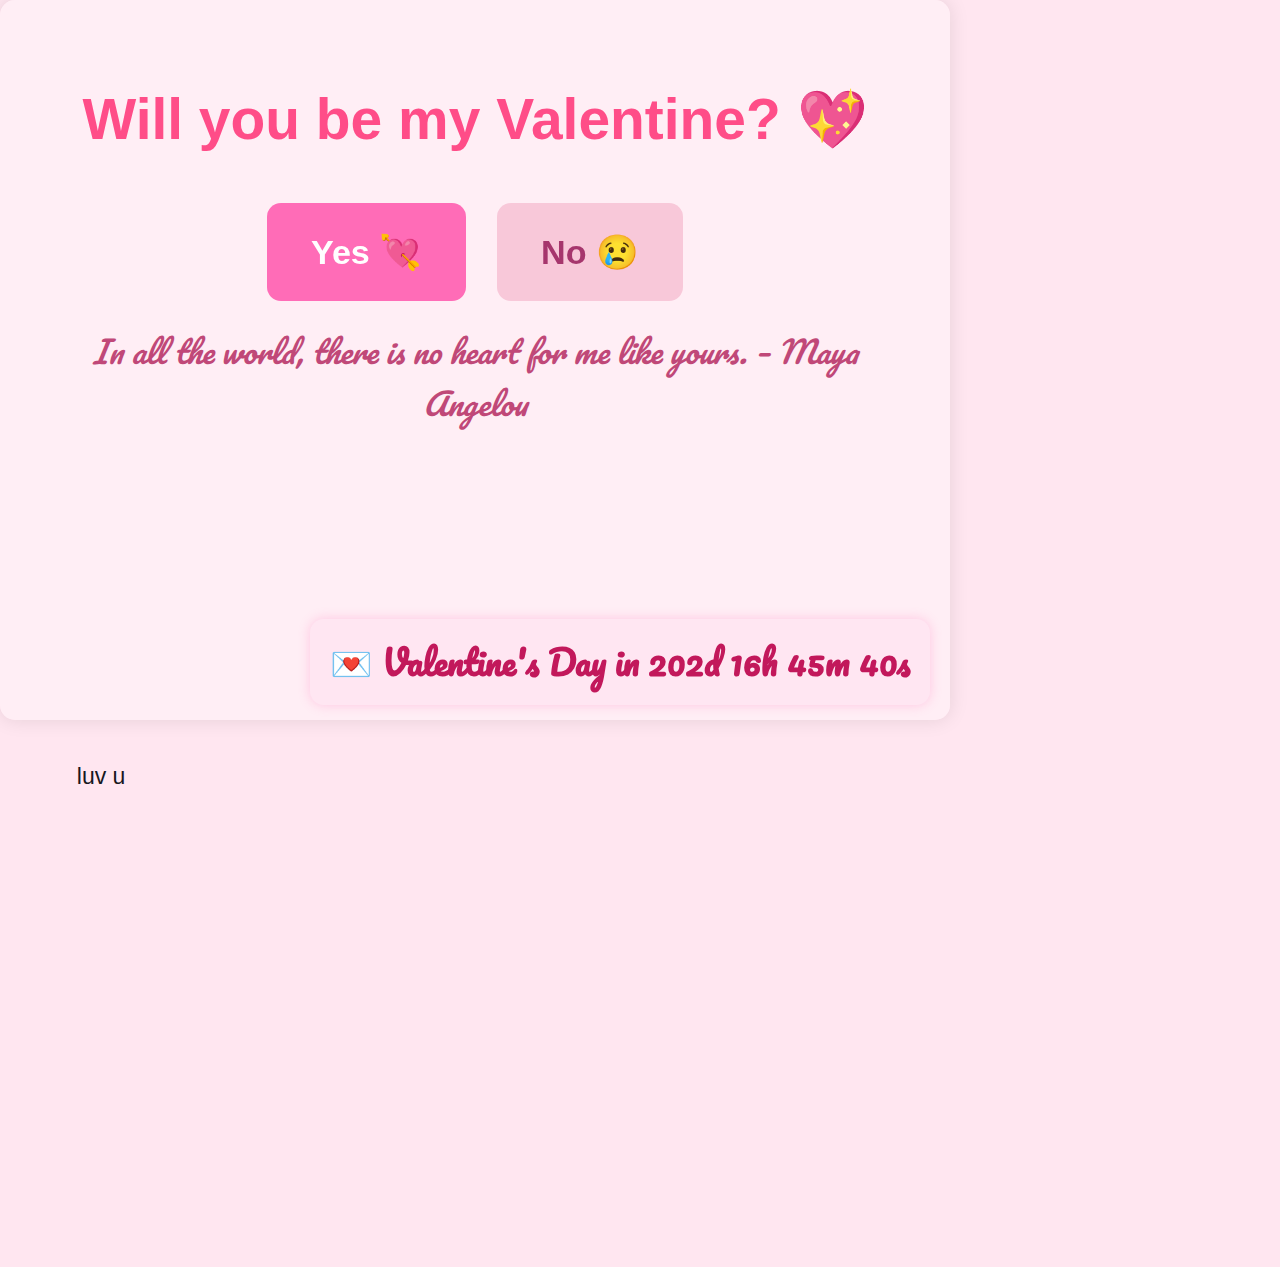
<file: index.html>
<!DOCTYPE html><html lang="en-gb"><head><meta charset="utf-8"><meta http-equiv="X-UA-Compatible" content="IE=edge"><meta name="viewport" content="width=device-width,initial-scale=1"><title>luv u</title><meta name="generator" content="Publii Open-Source CMS for Static Site"><link rel="canonical" href="./"><link rel="stylesheet" href="./assets/css/style.css?v=f17db5b3b599a574dca3f8ffa88bab49"><script type="application/ld+json">{"@context":"http://schema.org","@type":"Organization","name":"luv u","url":"./"}</script><noscript><style>img[loading] {
                    opacity: 1;
                }</style></noscript><!DOCTYPE html><html lang="en"><head><meta charset="UTF-8"><meta name="viewport" content="width=device-width,initial-scale=1"><title>Will You Be My Valentine? 💖</title><link rel="stylesheet" href="https://fonts.googleapis.com/css2?family=Pacifico&display=swap"><style>/* Reset & base */
  * {
    box-sizing: border-box;
  }
   html, body {
      margin: 0;
      padding: 0;
      height: 100%;
      width: 110%;
      font-family: 'Pacifico', cursive;
      background: #ffe6f0;
      overflow: hidden;
    }

    .fullscreen-wrapper {
  display: flex;
  align-items: center;
  justify-content: center;
  height: 100vh;
  width: 110vw;
  background: #ffe6f0;
  position: fixed;
  top: 0;
  left: 0;
}

   .container, .main-screen {
  background: #fff0f6cc;
  width: 90vw;
  max-width: 950px;
  min-height: 80vh;
  padding: 40px;
  box-sizing: border-box;
  overflow-y: auto;
  border-radius: 15px;
  box-shadow: 0 0 20px rgba(0,0,0,0.1);
  text-align: center;
  position: relative;
}


    h1 {
      font-size: 3rem;
      margin-bottom: 30px;
      color: #ff4d88;
    }

    .button-group {
      margin-top: 30px;
    }
  h2 {
    color: #cc3a7d;
  }

  /* Buttons */
  button {
    cursor: pointer;
    border: none;
    border-radius: 14px;
    font-size: 1.8rem; /* bigger font */
    padding: 20px 44px; /* bigger buttons */
    margin: 20px 14px 0 14px;
    font-weight: 700;
    color: white;
    transition: background-color 0.3s ease;
    user-select: none;
  }
  #yesBtn, .yes-btn {
    background: #ff6cb7;
  }
  #yesBtn:hover, .yes-btn:hover {
    background: #ff4b95;
  }
  #noBtn, .no-btn {
    background: #f8c8d9;
    color: #a6366d;
    position: relative;
    margin-top: 20px;
  }
  #noBtn:hover, .no-btn:hover {
    background: #e6a9c4;
  }

  /* Clearer quiz selection styling: highlight border and background */
  #quizModal label {
    display: block;
    margin-bottom: 12px;
    color: #b30059;
    cursor: pointer;
    font-size: 1.6rem; /* bigger font */
    padding: 10px 16px;
    border-radius: 12px;
    transition: background-color 0.3s ease, border-color 0.3s ease;
    border: 2px solid transparent;
  }
  #quizModal input[type="radio"] {
    margin-right: 14px;
    transform: scale(1.5); /* bigger radio */
    vertical-align: middle;
    cursor: pointer;
  }
  #quizModal input[type="radio"]:checked + label {
    outline: none;
    border-color: #ff4b95;
    background-color: #ffe6f2;
    font-weight: 700;
  }

  /* End screen */
  #endScreen {
    display: none;
    flex-direction: column;
    align-items: center;
    background: #fff0f5;
    border-radius: 20px;
    box-shadow: 0 6px 20px #ffb3d9aa;
    padding: 40px 30px;
    max-width: 720px;
    width: 95vw;
    max-height: 80vh;
    overflow-y: auto;
    color: #a01e5f;
    user-select: text;
    text-align: center;
    font-size: 1.4rem; /* bigger font */
  }
  #endScreen h2 {
    margin-bottom: 20px;
    font-size: 2.6rem; /* bigger */
  }
  #endScreen ul {
    list-style: none;
    padding: 0;
    margin: 15px 0 30px 0;
    text-align: left;
    font-size: 1.3rem;
  }
  #endScreen ul li {
    margin-bottom: 16px;
  }

  /* Modal */
  .modal {
    display: none;
    position: fixed;
    top: 50%; left: 50%;
    transform: translate(-50%, -50%);
    background: #fff0f6;
    border-radius: 25px;
    padding: 40px 40px;
    box-shadow: 0 8px 35px rgba(255, 102, 163, 0.6);
    max-width: 600px; /* wider modal */
    width: 90vw;
    max-height: 80vh;
    overflow-y: auto;
    z-index: 1000;
    color: #a6306e;
    user-select: text;
  }
  .modal h2, .modal h3 {
    margin-top: 0;
    font-size: 2.2rem; /* bigger heading */
  }
  .modal ul {
    margin-top: 10px;
    padding-left: 1.2rem;
    font-size: 1.4rem; /* bigger */
  }
  .close {
    position: absolute;
    right: 25px;
    top: 18px;
    font-size: 34px; /* bigger close icon */
    color: #cc3a7d;
    cursor: pointer;
    font-weight: bold;
    transition: color 0.3s ease;
  }
  .close:hover {
    color: #a01e5f;
  }
  #quizModal p {
    color: #cc0066;
    font-weight: bold;
    margin-bottom: 12px;
    font-size: 1.6rem; /* bigger */
  }

  /* Typing animation container */
  #typingMessage {
    font-size: 1.8rem; /* bigger font */
    margin-top: 35px;
    min-height: 60px;
    color: #d24b89;
    font-style: italic;
    word-wrap: break-word;
  }

  /* Emoji rain container */
  #emojiRain {
    pointer-events: none;
    position: fixed;
    top: 0; left: 0;
    width: 100vw;
    height: 100vh;
    overflow: visible;
    z-index: 5;
  }
  .emoji {
    position: absolute;
    font-size: 28px; /* bigger emoji */
    user-select: none;
    animation-name: fall, sway;
    animation-timing-function: linear, ease-in-out;
    animation-iteration-count: infinite;
  }
  @keyframes fall {
    0% {
      transform: translateY(-30px);
      opacity: 1;
    }
    100% {
      transform: translateY(110vh);
      opacity: 0;
    }
  }
  @keyframes sway {
    0%, 100% {
      transform: translateX(0);
    }
    50% {
      transform: translateX(24px);
    }
  }

  /* Music toggle button */
  #musicToggleBtn {
    margin-top: 20px;
    background-color: #ff6cb7;
    font-size: 1.6rem;
    padding: 18px 40px;
  }
  #musicToggleBtn:hover {
    background-color: #ff4b95;
  }

  /* Countdown timer style */
  .countdown-timer {
    position: absolute;
    bottom: 15px;
    right: 20px;
    font-size: 1.8rem; /* bigger */
    background-color: #ffe6f2;
    padding: 14px 20px;
    border-radius: 14px;
    color: #c2185b;
    font-weight: bold;
    box-shadow: 0 0 12px rgba(255, 105, 180, 0.3);
    z-index: 999;
  }

  /* Secret spot */
  #secretSpot {
    position: absolute;
    bottom: 10px;
    right: 10px;
    width: 50px;
    height: 50px;
    opacity: 0;
    z-index: 999;
    cursor: pointer;
  }

  /* Responsive adjustments */
  @media (max-width: 520px) {
    .container, #endScreen, .modal {
      max-width: 95vw;
      padding: 30px 25px;
      height: auto;
      max-height: 80vh;
    }
    #noBtn {
      margin-top: 16px;
      position: relative;
      left: 0;
    }
    #yesBtn, #noBtn, button {
      font-size: 1.6rem;
      padding: 16px 30px;
      margin: 14px 8px 0 8px;
    }
    #quizModal label {
      font-size: 1.3rem;
      padding: 8px 12px;
    }
  }

  /* Floating hearts */
  .floating-heart {
    position: fixed;
    pointer-events: none;
    font-size: 30px; /* bigger */
    animation: floatUp 2s ease forwards;
    user-select: none;
    z-index: 9999;
  }

  @keyframes floatUp {
    0% {
      opacity: 1;
      transform: translateY(0) scale(1);
    }
    100% {
      opacity: 0;
      transform: translateY(-80px) scale(1.5);
    }
  }

  /* Dark mode styles */
  body.dark-mode {
    background: linear-gradient(135deg, #2c003e, #1a001f);
    color: #f7c6d5;
  }

  body.dark-mode .container,
  body.dark-mode .main-screen,
  body.dark-mode #endScreen,
  body.dark-mode .modal {
    background: #3b004dcc;
    color: #f7c6d5;
    box-shadow: 0 8px 25px rgba(200, 100, 180, 0.7);
  }

  body.dark-mode button#yesBtn,
  body.dark-mode button.yes-btn {
    background: #b64ca6;
  }
  body.dark-mode button#yesBtn:hover,
  body.dark-mode button.yes-btn:hover {
    background: #a53a8e;
  }

  body.dark-mode button#noBtn,
  body.dark-mode button.no-btn {
    background: #7e4162;
    color: #f7c6d5;
  }
  body.dark-mode button#noBtn:hover,
  body.dark-mode button.no-btn:hover {
    background: #6a3654;
  }

  body.dark-mode #musicToggleBtn {
    background-color: #b64ca6;
  }
  body.dark-mode #musicToggleBtn:hover {
    background-color: #a53a8e;
  }

  /* Dark mode toggle button */
  #darkModeToggleBtn {
    margin-top: 20px;
    background-color: #b64ca6;
    color: white;
    border: none;
    border-radius: 14px;
    font-size: 1.6rem;
    padding: 16px 36px;
    cursor: pointer;
    user-select: none;
    transition: background-color 0.3s ease;
  }
  #darkModeToggleBtn:hover {
    background-color: #a53a8e;
  }</style></head><body><div class="container" id="mainContainer" role="main" aria-label="Valentine question container"><h1>Will you be my Valentine? 💖</h1><button id="yesBtn" aria-label="Yes, I will be your valentine">Yes 💘</button> <button id="noBtn" aria-label="No, I won't be your valentine">No 😢</button><div id="countdown" class="countdown-timer" aria-live="polite" aria-atomic="true"></div></div><div id="quizModal" class="modal" role="dialog" aria-modal="true" aria-labelledby="quizTitle" tabindex="-1"><div class="modal-content"><span class="close" id="closeQuiz" role="button" aria-label="Close quiz modal">&times;</span><h2 id="quizTitle">💘 Love Quiz</h2><form id="loveQuizForm"><p>1. What's your perfect date?</p><input type="radio" id="q1a" name="q1" value="a" required> <label for="q1a">Stargazing on a hill 🌌</label> <input type="radio" id="q1b" name="q1" value="b"> <label for="q1b">Coding together 💻</label> <input type="radio" id="q1c" name="q1" value="c"> <label for="q1c">Pizza & movies 🍕🎬</label><br><br><p>2. What’s the most romantic gesture?</p><input type="radio" id="q2a" name="q2" value="a" required> <label for="q2a">Handwritten letters 💌</label> <input type="radio" id="q2b" name="q2" value="b"> <label for="q2b">Surprise hugs 🤗</label> <input type="radio" id="q2c" name="q2" value="c"> <label for="q2c">Long walks & talks 🌙</label><br><br><p>3. Pick your love language:</p><input type="radio" id="q3a" name="q3" value="a" required> <label for="q3a">Words of affirmation 💬</label> <input type="radio" id="q3b" name="q3" value="b"> <label for="q3b">Acts of service 🧁</label> <input type="radio" id="q3c" name="q3" value="c"> <label for="q3c">Quality time ⏰</label><br><br><button type="submit" style="background-color: #ff66b2; color: white; border: none; padding: 16px 28px; border-radius: 12px; cursor: pointer;">Submit 💝</button></form></div></div><section id="endScreen" tabindex="-1" aria-live="polite" aria-label="Valentine acceptance message and profile" role="region"><h2>Yay! 💝 You made me so happy!</h2><ul><li>💡 I'm smart and love new ideas</li><li>😄 I’m funny and love to make people laugh</li><li>🫶 I'm super kind and thoughtful</li><li>🎨 I make cool stuff with my hands</li><li>🌲 I love nature and the outdoors</li><li>🐶 I adore animals</li></ul><button id="readMoreBtn" aria-haspopup="dialog" aria-controls="readMoreModal">Read More 💌</button> <button id="loveLetterBtn" aria-haspopup="dialog" aria-controls="loveLetterModal">Love Letter 💝</button> <button id="musicToggleBtn" aria-pressed="false">🎵 Play Music</button> <button id="darkModeToggleBtn" aria-pressed="false">🌙 Dark Mode</button> <button id="shareResultBtn" style="margin-top: 20px; background-color: #ff66b2; color: white; border: none; padding: 16px 28px; border-radius: 12px; cursor: pointer;">Share Your Valentine Message 💌</button><div id="typingMessage" aria-live="polite" aria-atomic="true"></div></section><div class="modal" id="readMoreModal" role="dialog" aria-modal="true" aria-labelledby="modalTitle" tabindex="-1"><span class="close" id="closeReadMore" role="button" aria-label="Close Read More modal">&times;</span><h3 id="modalTitle">More About Me</h3><ul><li>🍝 I could eat Italian food forever</li><li>🔥 Cold nights + warm fires = my favorite vibe</li><li>💻 Coding and cuddles are my thing</li></ul><p>📧 Contact: <a href="mailto:roman.golds057@gmail.com">roman.golds057@gmail.com</a></p><p>📱 Phone: (850) 866-4610</p><p>🧀 Cheesy line: “Are you a keyboard? Because you're just my type.”</p></div><div class="modal" id="loveLetterModal" role="dialog" aria-modal="true" aria-labelledby="letterTitle" tabindex="-1"><span class="close" id="closeLoveLetter" role="button" aria-label="Close Love Letter modal">&times;</span><h3 id="letterTitle">To My Valentine,</h3><p>You light up my code and my heart 💻❤️</p><p>From every ‘Yes’ you say to all the laughs we share —</p><p>Being with you is the sweetest algorithm of all.</p></div><div id="emojiRain"></div><div id="secretSpot" tabindex="0" aria-label="Secret surprise"></div><script>// Elements references
  const mainContainer = document.getElementById('mainContainer');
  const yesBtn = document.getElementById('yesBtn');
  const noBtn = document.getElementById('noBtn');
  const endScreen = document.getElementById('endScreen');
  const readMoreBtn = document.getElementById('readMoreBtn');
  const readMoreModal = document.getElementById('readMoreModal');
  const closeReadMore = document.getElementById('closeReadMore');
  const loveLetterBtn = document.getElementById('loveLetterBtn');
  const loveLetterModal = document.getElementById('loveLetterModal');
  const closeLoveLetter = document.getElementById('closeLoveLetter');
  const quizModal = document.getElementById('quizModal');
  const closeQuiz = document.getElementById('closeQuiz');
  const loveQuizForm = document.getElementById('loveQuizForm');
  const typingMessage = document.getElementById('typingMessage');
  const emojiRain = document.getElementById('emojiRain');
  const secretSpot = document.getElementById('secretSpot');
  const secretMessageModal = document.getElementById('secretMessageModal');
  const closeSecretMessage = document.getElementById('closeSecretMessage');
  const countdown = document.getElementById('countdown');
  const musicToggleBtn = document.getElementById('musicToggleBtn');
  const darkModeToggleBtn = document.getElementById('darkModeToggleBtn');
  const shareResultBtn = document.getElementById('shareResultBtn');

  // Background music
  let musicPlaying = false;
  let audio = new Audio('https://cdn.pixabay.com/download/audio/2022/03/17/audio_47bdb83d67.mp3?filename=happy-ukulele-1279.mp3');
  audio.loop = true;
  audio.volume = 0.15;

  musicToggleBtn.addEventListener('click', () => {
    if(musicPlaying){
      audio.pause();
      musicToggleBtn.textContent = '🎵 Play Music';
      musicToggleBtn.setAttribute('aria-pressed', 'false');
    } else {
      audio.play();
      musicToggleBtn.textContent = '🎵 Pause Music';
      musicToggleBtn.setAttribute('aria-pressed', 'true');
    }
    musicPlaying = !musicPlaying;
  });

  // Dark mode toggle
  darkModeToggleBtn.addEventListener('click', () => {
    document.body.classList.toggle('dark-mode');
    const isDark = document.body.classList.contains('dark-mode');
    darkModeToggleBtn.textContent = isDark ? '☀️ Light Mode' : '🌙 Dark Mode';
    darkModeToggleBtn.setAttribute('aria-pressed', isDark ? 'true' : 'false');
  });

  // Yes button shows quiz modal
  yesBtn.addEventListener('click', () => {
    quizModal.style.display = 'block';
    quizModal.focus();

    // Also trigger emoji rain
    for(let i = 0; i < 20; i++){
      createEmoji();
    }
  });

  closeQuiz.addEventListener('click', () => {
    quizModal.style.display = 'none';
  });

  // No button avoidance - moves randomly on hover
  // No button avoidance - moves randomly on hover
noBtn.addEventListener('mouseenter', () => {
  const containerRect = mainContainer.getBoundingClientRect();
  const btnWidth = noBtn.offsetWidth;
  const btnHeight = noBtn.offsetHeight;

  // Calculate max allowed position inside container
  const maxX = containerRect.width - btnWidth;
  const maxY = containerRect.height - btnHeight;

  // Generate random position within container bounds
  const randomX = Math.random() * maxX;
  const randomY = Math.random() * maxY;

  noBtn.style.position = 'absolute';
  noBtn.style.left = randomX + 'px';
  noBtn.style.top = randomY + 'px';
});

// Remove mouseleave resetting to static to prevent glitch
// noBtn.addEventListener('mouseleave', () => {
//   noBtn.style.position = 'static';
//   noBtn.style.left = '';
//   noBtn.style.top = '';
// });


  // Love quiz logic
  loveQuizForm.addEventListener('submit', (e) => {
    e.preventDefault();
    const formData = new FormData(loveQuizForm);
    // Simple scoring: count how many 'a' answers
    let score = 0;
    ['q1', 'q2', 'q3'].forEach(q => {
      if(formData.get(q) === 'a') score++;
    });

    quizModal.style.display = 'none';
    mainContainer.style.display = 'none';
    endScreen.style.display = 'flex';
    endScreen.focus();

    // Show typing animation message based on score
    let message = '';
    if(score === 3) message = "You’re my perfect match! 💞";
    else if(score === 2) message = "I think we're a great fit! 💖";
    else message = "Thanks for being you! 💘";

    typeMessage(message);
  });

  // Typing animation function
  function typeMessage(msg) {
    typingMessage.textContent = '';
    let i = 0;
    const interval = setInterval(() => {
      typingMessage.textContent += msg.charAt(i);
      i++;
      if(i > msg.length) clearInterval(interval);
    }, 60);
  }

  // Read more modal open/close
  readMoreBtn.addEventListener('click', () => {
    readMoreModal.style.display = 'block';
    readMoreModal.focus();
  });
  closeReadMore.addEventListener('click', () => {
    readMoreModal.style.display = 'none';
  });

  // Love letter modal open/close
  loveLetterBtn.addEventListener('click', () => {
    loveLetterModal.style.display = 'block';
    loveLetterModal.focus();
  });
  closeLoveLetter.addEventListener('click', () => {
    loveLetterModal.style.display = 'none';
  });

  // Share button functionality
  shareResultBtn.addEventListener('click', async () => {
    const shareData = {
      title: 'My Valentine Message',
      text: typingMessage.textContent || "I said YES to being a Valentine! 💖",
      url: window.location.href
    };
    if(navigator.share){
      try {
        await navigator.share(shareData);
      } catch(err){
        alert('Sharing cancelled or failed.');
      }
    } else {
      alert('Sharing is not supported in your browser.');
    }
  });

  // Click hearts effect function
  function createFloatingHeart(x, y) {
    const heart = document.createElement('div');
    heart.className = 'floating-heart';
    heart.textContent = '💖';
    heart.style.left = (x - 12) + 'px';
    heart.style.top = (y - 12) + 'px';
    document.body.appendChild(heart);
    setTimeout(() => heart.remove(), 2000);
  }

  // Add floating hearts on body click (except buttons/modals)
  document.body.addEventListener('click', (e) => {
    if(e.target.closest('button') || e.target.closest('.modal')) return;
    createFloatingHeart(e.clientX, e.clientY);
  });

  // Emoji rain effect on Yes button click (already done on yesBtn click)

  function createEmoji() {
    const emoji = document.createElement('div');
    emoji.className = 'emoji';
    emoji.style.left = Math.random() * window.innerWidth + 'px';
    emoji.style.animationDuration = (3 + Math.random() * 2) + 's';
    emoji.style.fontSize = (24 + Math.random() * 30) + 'px'; // bigger emojis
    emoji.textContent = ['💖','💕','❤️','❣️','💗'][Math.floor(Math.random() * 5)];
    emojiRain.appendChild(emoji);
    setTimeout(() => emoji.remove(), 5000);
  }

  // Secret spot functionality (no changes needed)

  // Accessibility: close modals on ESC key
  document.addEventListener('keydown', (e) => {
    if(e.key === "Escape"){
      [quizModal, readMoreModal, loveLetterModal, secretMessageModal].forEach(modal => {
        if(modal && modal.style.display === 'block'){
          modal.style.display = 'none';
        }
      });
    }
  });

  // Daily love quote array
  const dailyQuotes = [
    "Love is composed of a single soul inhabiting two bodies. – Aristotle",
    "You are my heart, my life, my one and only thought. – Arthur Conan Doyle",
    "In all the world, there is no heart for me like yours. – Maya Angelou",
    "To love and be loved is to feel the sun from both sides. – David Viscott",
    "Love doesn't make the world go round. Love is what makes the ride worthwhile. – Franklin P. Jones",
    "Every love story is beautiful, but ours is my favorite. 💖",
    "I love you not only for what you are but for what I am when I am with you. – Roy Croft",
    "You are the source of my joy, the center of my world and the whole of my heart. – Unknown"
  ];

  // Show daily quote on main screen
  function showDailyQuote() {
    const index = new Date().getDate() % dailyQuotes.length;
    const quoteDiv = document.createElement('div');
    quoteDiv.style.marginTop = '25px';
    quoteDiv.style.fontSize = '1.6rem'; // slightly bigger
    quoteDiv.style.fontStyle = 'italic';
    quoteDiv.style.color = '#c04878';
    quoteDiv.textContent = dailyQuotes[index];
    mainContainer.appendChild(quoteDiv);
  }
  showDailyQuote();

  // Countdown timer until next Valentine's Day (Feb 14)
  function updateCountdown(){
    const now = new Date();
    let year = now.getFullYear();
    const valentine = new Date(year, 1, 14, 0, 0, 0); // Feb 14 of current year

    if(now > valentine){
      valentine.setFullYear(year + 1);
    }

    const diff = valentine - now;
    const days = Math.floor(diff / (1000 * 60 * 60 * 24));
    const hrs = Math.floor((diff / (1000 * 60 * 60)) % 24);
    const mins = Math.floor((diff / (1000 * 60)) % 60);
    const secs = Math.floor((diff / 1000) % 60);

    countdown.textContent = `💌 Valentine's Day in ${days}d ${hrs}h ${mins}m ${secs}s`;
  }
  updateCountdown();
  setInterval(updateCountdown, 1000);

  // Accessibility focus trap on modals (simple)
  function trapFocus(element){
    if(!element) return;
    const focusableEls = element.querySelectorAll('a[href], button, textarea, input, select, [tabindex]:not([tabindex="-1"])');
    if(focusableEls.length === 0) return;
    const firstFocusableEl = focusableEls[0];
    const lastFocusableEl = focusableEls[focusableEls.length -1];
    element.addEventListener('keydown', (e) => {
      if(e.key === 'Tab'){
        if(e.shiftKey){
          if(document.activeElement === firstFocusableEl){
            e.preventDefault();
            lastFocusableEl.focus();
          }
        } else {
          if(document.activeElement === lastFocusableEl){
            e.preventDefault();
            firstFocusableEl.focus();
          }
        }
      }
    });
  }
  [quizModal, readMoreModal, loveLetterModal, secretMessageModal].forEach(trapFocus);</script></body></head></html><body class="home-template"><header class="top js-header"><a class="logo" href="./">luv u</a></header><main><div class="hero hero--noimage"><header class="hero__content"><div class="wrapper"><p> </p><p> </p></div></header></div><div class="wrapper feed"></div></main><footer class="footer"><div class="wrapper"><div class="footer__copyright"><p> </p><p> </p></div><button id="backToTop" class="footer__bttop" aria-label="Back to top" title="Back to top"><svg width="20" height="20"><use xlink:href="./assets/svg/svg-map.svg#toparrow"/></svg></button></div></footer><script defer="defer" src="./assets/js/scripts.min.js?v=700105c316933a8202041b6415abb233"></script><script>window.publiiThemeMenuConfig={mobileMenuMode:'sidebar',animationSpeed:300,submenuWidth: 'auto',doubleClickTime:500,mobileMenuExpandableSubmenus:true,relatedContainerForOverlayMenuSelector:'.top'};</script><script>var images = document.querySelectorAll('img[loading]');
        for (var i = 0; i < images.length; i++) {
            if (images[i].complete) {
                images[i].classList.add('is-loaded');
            } else {
                images[i].addEventListener('load', function () {
                    this.classList.add('is-loaded');
                }, false);
            }
        }</script></body>
</file>
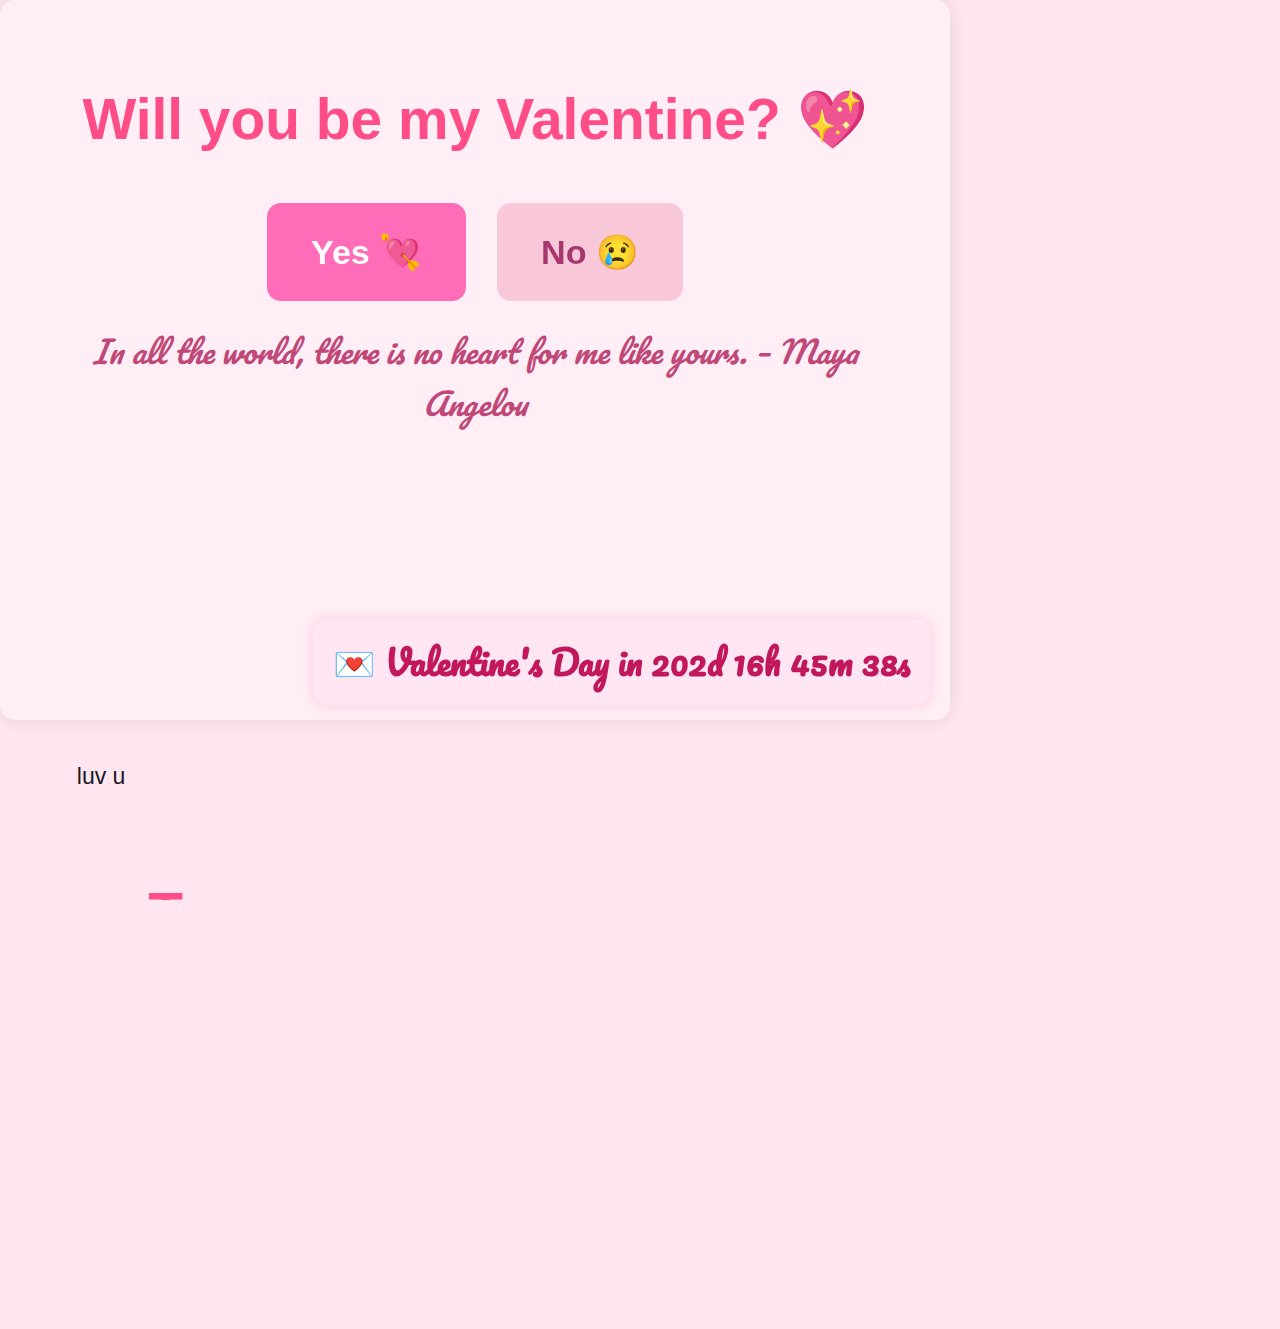
<file: tags/index.html>
<!DOCTYPE html><html lang="en-gb"><head><meta charset="utf-8"><meta http-equiv="X-UA-Compatible" content="IE=edge"><meta name="viewport" content="width=device-width,initial-scale=1"><title>All tags - luv u</title><meta name="robots" content="noindex, follow"><meta name="generator" content="Publii Open-Source CMS for Static Site"><link rel="stylesheet" href="./../assets/css/style.css?v=f17db5b3b599a574dca3f8ffa88bab49"><script type="application/ld+json">{"@context":"http://schema.org","@type":"Organization","name":"luv u","url":"./../"}</script><noscript><style>img[loading] {
                    opacity: 1;
                }</style></noscript><!DOCTYPE html><html lang="en"><head><meta charset="UTF-8"><meta name="viewport" content="width=device-width,initial-scale=1"><title>Will You Be My Valentine? 💖</title><link rel="stylesheet" href="https://fonts.googleapis.com/css2?family=Pacifico&display=swap"><style>/* Reset & base */
  * {
    box-sizing: border-box;
  }
   html, body {
      margin: 0;
      padding: 0;
      height: 100%;
      width: 110%;
      font-family: 'Pacifico', cursive;
      background: #ffe6f0;
      overflow: hidden;
    }

    .fullscreen-wrapper {
  display: flex;
  align-items: center;
  justify-content: center;
  height: 100vh;
  width: 110vw;
  background: #ffe6f0;
  position: fixed;
  top: 0;
  left: 0;
}

   .container, .main-screen {
  background: #fff0f6cc;
  width: 90vw;
  max-width: 950px;
  min-height: 80vh;
  padding: 40px;
  box-sizing: border-box;
  overflow-y: auto;
  border-radius: 15px;
  box-shadow: 0 0 20px rgba(0,0,0,0.1);
  text-align: center;
  position: relative;
}


    h1 {
      font-size: 3rem;
      margin-bottom: 30px;
      color: #ff4d88;
    }

    .button-group {
      margin-top: 30px;
    }
  h2 {
    color: #cc3a7d;
  }

  /* Buttons */
  button {
    cursor: pointer;
    border: none;
    border-radius: 14px;
    font-size: 1.8rem; /* bigger font */
    padding: 20px 44px; /* bigger buttons */
    margin: 20px 14px 0 14px;
    font-weight: 700;
    color: white;
    transition: background-color 0.3s ease;
    user-select: none;
  }
  #yesBtn, .yes-btn {
    background: #ff6cb7;
  }
  #yesBtn:hover, .yes-btn:hover {
    background: #ff4b95;
  }
  #noBtn, .no-btn {
    background: #f8c8d9;
    color: #a6366d;
    position: relative;
    margin-top: 20px;
  }
  #noBtn:hover, .no-btn:hover {
    background: #e6a9c4;
  }

  /* Clearer quiz selection styling: highlight border and background */
  #quizModal label {
    display: block;
    margin-bottom: 12px;
    color: #b30059;
    cursor: pointer;
    font-size: 1.6rem; /* bigger font */
    padding: 10px 16px;
    border-radius: 12px;
    transition: background-color 0.3s ease, border-color 0.3s ease;
    border: 2px solid transparent;
  }
  #quizModal input[type="radio"] {
    margin-right: 14px;
    transform: scale(1.5); /* bigger radio */
    vertical-align: middle;
    cursor: pointer;
  }
  #quizModal input[type="radio"]:checked + label {
    outline: none;
    border-color: #ff4b95;
    background-color: #ffe6f2;
    font-weight: 700;
  }

  /* End screen */
  #endScreen {
    display: none;
    flex-direction: column;
    align-items: center;
    background: #fff0f5;
    border-radius: 20px;
    box-shadow: 0 6px 20px #ffb3d9aa;
    padding: 40px 30px;
    max-width: 720px;
    width: 95vw;
    max-height: 80vh;
    overflow-y: auto;
    color: #a01e5f;
    user-select: text;
    text-align: center;
    font-size: 1.4rem; /* bigger font */
  }
  #endScreen h2 {
    margin-bottom: 20px;
    font-size: 2.6rem; /* bigger */
  }
  #endScreen ul {
    list-style: none;
    padding: 0;
    margin: 15px 0 30px 0;
    text-align: left;
    font-size: 1.3rem;
  }
  #endScreen ul li {
    margin-bottom: 16px;
  }

  /* Modal */
  .modal {
    display: none;
    position: fixed;
    top: 50%; left: 50%;
    transform: translate(-50%, -50%);
    background: #fff0f6;
    border-radius: 25px;
    padding: 40px 40px;
    box-shadow: 0 8px 35px rgba(255, 102, 163, 0.6);
    max-width: 600px; /* wider modal */
    width: 90vw;
    max-height: 80vh;
    overflow-y: auto;
    z-index: 1000;
    color: #a6306e;
    user-select: text;
  }
  .modal h2, .modal h3 {
    margin-top: 0;
    font-size: 2.2rem; /* bigger heading */
  }
  .modal ul {
    margin-top: 10px;
    padding-left: 1.2rem;
    font-size: 1.4rem; /* bigger */
  }
  .close {
    position: absolute;
    right: 25px;
    top: 18px;
    font-size: 34px; /* bigger close icon */
    color: #cc3a7d;
    cursor: pointer;
    font-weight: bold;
    transition: color 0.3s ease;
  }
  .close:hover {
    color: #a01e5f;
  }
  #quizModal p {
    color: #cc0066;
    font-weight: bold;
    margin-bottom: 12px;
    font-size: 1.6rem; /* bigger */
  }

  /* Typing animation container */
  #typingMessage {
    font-size: 1.8rem; /* bigger font */
    margin-top: 35px;
    min-height: 60px;
    color: #d24b89;
    font-style: italic;
    word-wrap: break-word;
  }

  /* Emoji rain container */
  #emojiRain {
    pointer-events: none;
    position: fixed;
    top: 0; left: 0;
    width: 100vw;
    height: 100vh;
    overflow: visible;
    z-index: 5;
  }
  .emoji {
    position: absolute;
    font-size: 28px; /* bigger emoji */
    user-select: none;
    animation-name: fall, sway;
    animation-timing-function: linear, ease-in-out;
    animation-iteration-count: infinite;
  }
  @keyframes fall {
    0% {
      transform: translateY(-30px);
      opacity: 1;
    }
    100% {
      transform: translateY(110vh);
      opacity: 0;
    }
  }
  @keyframes sway {
    0%, 100% {
      transform: translateX(0);
    }
    50% {
      transform: translateX(24px);
    }
  }

  /* Music toggle button */
  #musicToggleBtn {
    margin-top: 20px;
    background-color: #ff6cb7;
    font-size: 1.6rem;
    padding: 18px 40px;
  }
  #musicToggleBtn:hover {
    background-color: #ff4b95;
  }

  /* Countdown timer style */
  .countdown-timer {
    position: absolute;
    bottom: 15px;
    right: 20px;
    font-size: 1.8rem; /* bigger */
    background-color: #ffe6f2;
    padding: 14px 20px;
    border-radius: 14px;
    color: #c2185b;
    font-weight: bold;
    box-shadow: 0 0 12px rgba(255, 105, 180, 0.3);
    z-index: 999;
  }

  /* Secret spot */
  #secretSpot {
    position: absolute;
    bottom: 10px;
    right: 10px;
    width: 50px;
    height: 50px;
    opacity: 0;
    z-index: 999;
    cursor: pointer;
  }

  /* Responsive adjustments */
  @media (max-width: 520px) {
    .container, #endScreen, .modal {
      max-width: 95vw;
      padding: 30px 25px;
      height: auto;
      max-height: 80vh;
    }
    #noBtn {
      margin-top: 16px;
      position: relative;
      left: 0;
    }
    #yesBtn, #noBtn, button {
      font-size: 1.6rem;
      padding: 16px 30px;
      margin: 14px 8px 0 8px;
    }
    #quizModal label {
      font-size: 1.3rem;
      padding: 8px 12px;
    }
  }

  /* Floating hearts */
  .floating-heart {
    position: fixed;
    pointer-events: none;
    font-size: 30px; /* bigger */
    animation: floatUp 2s ease forwards;
    user-select: none;
    z-index: 9999;
  }

  @keyframes floatUp {
    0% {
      opacity: 1;
      transform: translateY(0) scale(1);
    }
    100% {
      opacity: 0;
      transform: translateY(-80px) scale(1.5);
    }
  }

  /* Dark mode styles */
  body.dark-mode {
    background: linear-gradient(135deg, #2c003e, #1a001f);
    color: #f7c6d5;
  }

  body.dark-mode .container,
  body.dark-mode .main-screen,
  body.dark-mode #endScreen,
  body.dark-mode .modal {
    background: #3b004dcc;
    color: #f7c6d5;
    box-shadow: 0 8px 25px rgba(200, 100, 180, 0.7);
  }

  body.dark-mode button#yesBtn,
  body.dark-mode button.yes-btn {
    background: #b64ca6;
  }
  body.dark-mode button#yesBtn:hover,
  body.dark-mode button.yes-btn:hover {
    background: #a53a8e;
  }

  body.dark-mode button#noBtn,
  body.dark-mode button.no-btn {
    background: #7e4162;
    color: #f7c6d5;
  }
  body.dark-mode button#noBtn:hover,
  body.dark-mode button.no-btn:hover {
    background: #6a3654;
  }

  body.dark-mode #musicToggleBtn {
    background-color: #b64ca6;
  }
  body.dark-mode #musicToggleBtn:hover {
    background-color: #a53a8e;
  }

  /* Dark mode toggle button */
  #darkModeToggleBtn {
    margin-top: 20px;
    background-color: #b64ca6;
    color: white;
    border: none;
    border-radius: 14px;
    font-size: 1.6rem;
    padding: 16px 36px;
    cursor: pointer;
    user-select: none;
    transition: background-color 0.3s ease;
  }
  #darkModeToggleBtn:hover {
    background-color: #a53a8e;
  }</style></head><body><div class="container" id="mainContainer" role="main" aria-label="Valentine question container"><h1>Will you be my Valentine? 💖</h1><button id="yesBtn" aria-label="Yes, I will be your valentine">Yes 💘</button> <button id="noBtn" aria-label="No, I won't be your valentine">No 😢</button><div id="countdown" class="countdown-timer" aria-live="polite" aria-atomic="true"></div></div><div id="quizModal" class="modal" role="dialog" aria-modal="true" aria-labelledby="quizTitle" tabindex="-1"><div class="modal-content"><span class="close" id="closeQuiz" role="button" aria-label="Close quiz modal">&times;</span><h2 id="quizTitle">💘 Love Quiz</h2><form id="loveQuizForm"><p>1. What's your perfect date?</p><input type="radio" id="q1a" name="q1" value="a" required> <label for="q1a">Stargazing on a hill 🌌</label> <input type="radio" id="q1b" name="q1" value="b"> <label for="q1b">Coding together 💻</label> <input type="radio" id="q1c" name="q1" value="c"> <label for="q1c">Pizza & movies 🍕🎬</label><br><br><p>2. What’s the most romantic gesture?</p><input type="radio" id="q2a" name="q2" value="a" required> <label for="q2a">Handwritten letters 💌</label> <input type="radio" id="q2b" name="q2" value="b"> <label for="q2b">Surprise hugs 🤗</label> <input type="radio" id="q2c" name="q2" value="c"> <label for="q2c">Long walks & talks 🌙</label><br><br><p>3. Pick your love language:</p><input type="radio" id="q3a" name="q3" value="a" required> <label for="q3a">Words of affirmation 💬</label> <input type="radio" id="q3b" name="q3" value="b"> <label for="q3b">Acts of service 🧁</label> <input type="radio" id="q3c" name="q3" value="c"> <label for="q3c">Quality time ⏰</label><br><br><button type="submit" style="background-color: #ff66b2; color: white; border: none; padding: 16px 28px; border-radius: 12px; cursor: pointer;">Submit 💝</button></form></div></div><section id="endScreen" tabindex="-1" aria-live="polite" aria-label="Valentine acceptance message and profile" role="region"><h2>Yay! 💝 You made me so happy!</h2><ul><li>💡 I'm smart and love new ideas</li><li>😄 I’m funny and love to make people laugh</li><li>🫶 I'm super kind and thoughtful</li><li>🎨 I make cool stuff with my hands</li><li>🌲 I love nature and the outdoors</li><li>🐶 I adore animals</li></ul><button id="readMoreBtn" aria-haspopup="dialog" aria-controls="readMoreModal">Read More 💌</button> <button id="loveLetterBtn" aria-haspopup="dialog" aria-controls="loveLetterModal">Love Letter 💝</button> <button id="musicToggleBtn" aria-pressed="false">🎵 Play Music</button> <button id="darkModeToggleBtn" aria-pressed="false">🌙 Dark Mode</button> <button id="shareResultBtn" style="margin-top: 20px; background-color: #ff66b2; color: white; border: none; padding: 16px 28px; border-radius: 12px; cursor: pointer;">Share Your Valentine Message 💌</button><div id="typingMessage" aria-live="polite" aria-atomic="true"></div></section><div class="modal" id="readMoreModal" role="dialog" aria-modal="true" aria-labelledby="modalTitle" tabindex="-1"><span class="close" id="closeReadMore" role="button" aria-label="Close Read More modal">&times;</span><h3 id="modalTitle">More About Me</h3><ul><li>🍝 I could eat Italian food forever</li><li>🔥 Cold nights + warm fires = my favorite vibe</li><li>💻 Coding and cuddles are my thing</li></ul><p>📧 Contact: <a href="mailto:roman.golds057@gmail.com">roman.golds057@gmail.com</a></p><p>📱 Phone: (850) 866-4610</p><p>🧀 Cheesy line: “Are you a keyboard? Because you're just my type.”</p></div><div class="modal" id="loveLetterModal" role="dialog" aria-modal="true" aria-labelledby="letterTitle" tabindex="-1"><span class="close" id="closeLoveLetter" role="button" aria-label="Close Love Letter modal">&times;</span><h3 id="letterTitle">To My Valentine,</h3><p>You light up my code and my heart 💻❤️</p><p>From every ‘Yes’ you say to all the laughs we share —</p><p>Being with you is the sweetest algorithm of all.</p></div><div id="emojiRain"></div><div id="secretSpot" tabindex="0" aria-label="Secret surprise"></div><script>// Elements references
  const mainContainer = document.getElementById('mainContainer');
  const yesBtn = document.getElementById('yesBtn');
  const noBtn = document.getElementById('noBtn');
  const endScreen = document.getElementById('endScreen');
  const readMoreBtn = document.getElementById('readMoreBtn');
  const readMoreModal = document.getElementById('readMoreModal');
  const closeReadMore = document.getElementById('closeReadMore');
  const loveLetterBtn = document.getElementById('loveLetterBtn');
  const loveLetterModal = document.getElementById('loveLetterModal');
  const closeLoveLetter = document.getElementById('closeLoveLetter');
  const quizModal = document.getElementById('quizModal');
  const closeQuiz = document.getElementById('closeQuiz');
  const loveQuizForm = document.getElementById('loveQuizForm');
  const typingMessage = document.getElementById('typingMessage');
  const emojiRain = document.getElementById('emojiRain');
  const secretSpot = document.getElementById('secretSpot');
  const secretMessageModal = document.getElementById('secretMessageModal');
  const closeSecretMessage = document.getElementById('closeSecretMessage');
  const countdown = document.getElementById('countdown');
  const musicToggleBtn = document.getElementById('musicToggleBtn');
  const darkModeToggleBtn = document.getElementById('darkModeToggleBtn');
  const shareResultBtn = document.getElementById('shareResultBtn');

  // Background music
  let musicPlaying = false;
  let audio = new Audio('https://cdn.pixabay.com/download/audio/2022/03/17/audio_47bdb83d67.mp3?filename=happy-ukulele-1279.mp3');
  audio.loop = true;
  audio.volume = 0.15;

  musicToggleBtn.addEventListener('click', () => {
    if(musicPlaying){
      audio.pause();
      musicToggleBtn.textContent = '🎵 Play Music';
      musicToggleBtn.setAttribute('aria-pressed', 'false');
    } else {
      audio.play();
      musicToggleBtn.textContent = '🎵 Pause Music';
      musicToggleBtn.setAttribute('aria-pressed', 'true');
    }
    musicPlaying = !musicPlaying;
  });

  // Dark mode toggle
  darkModeToggleBtn.addEventListener('click', () => {
    document.body.classList.toggle('dark-mode');
    const isDark = document.body.classList.contains('dark-mode');
    darkModeToggleBtn.textContent = isDark ? '☀️ Light Mode' : '🌙 Dark Mode';
    darkModeToggleBtn.setAttribute('aria-pressed', isDark ? 'true' : 'false');
  });

  // Yes button shows quiz modal
  yesBtn.addEventListener('click', () => {
    quizModal.style.display = 'block';
    quizModal.focus();

    // Also trigger emoji rain
    for(let i = 0; i < 20; i++){
      createEmoji();
    }
  });

  closeQuiz.addEventListener('click', () => {
    quizModal.style.display = 'none';
  });

  // No button avoidance - moves randomly on hover
  // No button avoidance - moves randomly on hover
noBtn.addEventListener('mouseenter', () => {
  const containerRect = mainContainer.getBoundingClientRect();
  const btnWidth = noBtn.offsetWidth;
  const btnHeight = noBtn.offsetHeight;

  // Calculate max allowed position inside container
  const maxX = containerRect.width - btnWidth;
  const maxY = containerRect.height - btnHeight;

  // Generate random position within container bounds
  const randomX = Math.random() * maxX;
  const randomY = Math.random() * maxY;

  noBtn.style.position = 'absolute';
  noBtn.style.left = randomX + 'px';
  noBtn.style.top = randomY + 'px';
});

// Remove mouseleave resetting to static to prevent glitch
// noBtn.addEventListener('mouseleave', () => {
//   noBtn.style.position = 'static';
//   noBtn.style.left = '';
//   noBtn.style.top = '';
// });


  // Love quiz logic
  loveQuizForm.addEventListener('submit', (e) => {
    e.preventDefault();
    const formData = new FormData(loveQuizForm);
    // Simple scoring: count how many 'a' answers
    let score = 0;
    ['q1', 'q2', 'q3'].forEach(q => {
      if(formData.get(q) === 'a') score++;
    });

    quizModal.style.display = 'none';
    mainContainer.style.display = 'none';
    endScreen.style.display = 'flex';
    endScreen.focus();

    // Show typing animation message based on score
    let message = '';
    if(score === 3) message = "You’re my perfect match! 💞";
    else if(score === 2) message = "I think we're a great fit! 💖";
    else message = "Thanks for being you! 💘";

    typeMessage(message);
  });

  // Typing animation function
  function typeMessage(msg) {
    typingMessage.textContent = '';
    let i = 0;
    const interval = setInterval(() => {
      typingMessage.textContent += msg.charAt(i);
      i++;
      if(i > msg.length) clearInterval(interval);
    }, 60);
  }

  // Read more modal open/close
  readMoreBtn.addEventListener('click', () => {
    readMoreModal.style.display = 'block';
    readMoreModal.focus();
  });
  closeReadMore.addEventListener('click', () => {
    readMoreModal.style.display = 'none';
  });

  // Love letter modal open/close
  loveLetterBtn.addEventListener('click', () => {
    loveLetterModal.style.display = 'block';
    loveLetterModal.focus();
  });
  closeLoveLetter.addEventListener('click', () => {
    loveLetterModal.style.display = 'none';
  });

  // Share button functionality
  shareResultBtn.addEventListener('click', async () => {
    const shareData = {
      title: 'My Valentine Message',
      text: typingMessage.textContent || "I said YES to being a Valentine! 💖",
      url: window.location.href
    };
    if(navigator.share){
      try {
        await navigator.share(shareData);
      } catch(err){
        alert('Sharing cancelled or failed.');
      }
    } else {
      alert('Sharing is not supported in your browser.');
    }
  });

  // Click hearts effect function
  function createFloatingHeart(x, y) {
    const heart = document.createElement('div');
    heart.className = 'floating-heart';
    heart.textContent = '💖';
    heart.style.left = (x - 12) + 'px';
    heart.style.top = (y - 12) + 'px';
    document.body.appendChild(heart);
    setTimeout(() => heart.remove(), 2000);
  }

  // Add floating hearts on body click (except buttons/modals)
  document.body.addEventListener('click', (e) => {
    if(e.target.closest('button') || e.target.closest('.modal')) return;
    createFloatingHeart(e.clientX, e.clientY);
  });

  // Emoji rain effect on Yes button click (already done on yesBtn click)

  function createEmoji() {
    const emoji = document.createElement('div');
    emoji.className = 'emoji';
    emoji.style.left = Math.random() * window.innerWidth + 'px';
    emoji.style.animationDuration = (3 + Math.random() * 2) + 's';
    emoji.style.fontSize = (24 + Math.random() * 30) + 'px'; // bigger emojis
    emoji.textContent = ['💖','💕','❤️','❣️','💗'][Math.floor(Math.random() * 5)];
    emojiRain.appendChild(emoji);
    setTimeout(() => emoji.remove(), 5000);
  }

  // Secret spot functionality (no changes needed)

  // Accessibility: close modals on ESC key
  document.addEventListener('keydown', (e) => {
    if(e.key === "Escape"){
      [quizModal, readMoreModal, loveLetterModal, secretMessageModal].forEach(modal => {
        if(modal && modal.style.display === 'block'){
          modal.style.display = 'none';
        }
      });
    }
  });

  // Daily love quote array
  const dailyQuotes = [
    "Love is composed of a single soul inhabiting two bodies. – Aristotle",
    "You are my heart, my life, my one and only thought. – Arthur Conan Doyle",
    "In all the world, there is no heart for me like yours. – Maya Angelou",
    "To love and be loved is to feel the sun from both sides. – David Viscott",
    "Love doesn't make the world go round. Love is what makes the ride worthwhile. – Franklin P. Jones",
    "Every love story is beautiful, but ours is my favorite. 💖",
    "I love you not only for what you are but for what I am when I am with you. – Roy Croft",
    "You are the source of my joy, the center of my world and the whole of my heart. – Unknown"
  ];

  // Show daily quote on main screen
  function showDailyQuote() {
    const index = new Date().getDate() % dailyQuotes.length;
    const quoteDiv = document.createElement('div');
    quoteDiv.style.marginTop = '25px';
    quoteDiv.style.fontSize = '1.6rem'; // slightly bigger
    quoteDiv.style.fontStyle = 'italic';
    quoteDiv.style.color = '#c04878';
    quoteDiv.textContent = dailyQuotes[index];
    mainContainer.appendChild(quoteDiv);
  }
  showDailyQuote();

  // Countdown timer until next Valentine's Day (Feb 14)
  function updateCountdown(){
    const now = new Date();
    let year = now.getFullYear();
    const valentine = new Date(year, 1, 14, 0, 0, 0); // Feb 14 of current year

    if(now > valentine){
      valentine.setFullYear(year + 1);
    }

    const diff = valentine - now;
    const days = Math.floor(diff / (1000 * 60 * 60 * 24));
    const hrs = Math.floor((diff / (1000 * 60 * 60)) % 24);
    const mins = Math.floor((diff / (1000 * 60)) % 60);
    const secs = Math.floor((diff / 1000) % 60);

    countdown.textContent = `💌 Valentine's Day in ${days}d ${hrs}h ${mins}m ${secs}s`;
  }
  updateCountdown();
  setInterval(updateCountdown, 1000);

  // Accessibility focus trap on modals (simple)
  function trapFocus(element){
    if(!element) return;
    const focusableEls = element.querySelectorAll('a[href], button, textarea, input, select, [tabindex]:not([tabindex="-1"])');
    if(focusableEls.length === 0) return;
    const firstFocusableEl = focusableEls[0];
    const lastFocusableEl = focusableEls[focusableEls.length -1];
    element.addEventListener('keydown', (e) => {
      if(e.key === 'Tab'){
        if(e.shiftKey){
          if(document.activeElement === firstFocusableEl){
            e.preventDefault();
            lastFocusableEl.focus();
          }
        } else {
          if(document.activeElement === lastFocusableEl){
            e.preventDefault();
            firstFocusableEl.focus();
          }
        }
      }
    });
  }
  [quizModal, readMoreModal, loveLetterModal, secretMessageModal].forEach(trapFocus);</script></body></head></html><body class="tags-template"><header class="top js-header"><a class="logo" href="./../">luv u</a></header><main class="page page--tags"><div class="hero hero--noimage"><header class="hero__content"><div class="wrapper"><h1>Tags</h1><p class="page__desc">Collection of all 0 tags</p></div></header></div><div class="wrapper"><ul class="feed feed--grid"></ul></div></main><footer class="footer"><div class="wrapper"><div class="footer__copyright"><p> </p><p> </p></div><button id="backToTop" class="footer__bttop" aria-label="Back to top" title="Back to top"><svg width="20" height="20"><use xlink:href="./../assets/svg/svg-map.svg#toparrow"/></svg></button></div></footer><script defer="defer" src="./../assets/js/scripts.min.js?v=700105c316933a8202041b6415abb233"></script><script>window.publiiThemeMenuConfig={mobileMenuMode:'sidebar',animationSpeed:300,submenuWidth: 'auto',doubleClickTime:500,mobileMenuExpandableSubmenus:true,relatedContainerForOverlayMenuSelector:'.top'};</script><script>var images = document.querySelectorAll('img[loading]');
        for (var i = 0; i < images.length; i++) {
            if (images[i].complete) {
                images[i].classList.add('is-loaded');
            } else {
                images[i].addEventListener('load', function () {
                    this.classList.add('is-loaded');
                }, false);
            }
        }</script></body>
</file>
<file: assets/css/style.css>
:root{--page-margin:6vw;--page-width:66rem;--entry-width:42rem;--navbar-height:4.4rem;--border-radius:3px;--baseline:0.28333rem;--gallery-gap:calc(var(--baseline) * 1.5);--body-font:-apple-system,BlinkMacSystemFont,"Segoe UI",Roboto,Oxygen,Ubuntu,Cantarell,"Fira Sans","Droid Sans","Helvetica Neue",Arial,sans-serif,"Apple Color Emoji","Segoe UI Emoji","Segoe UI Symbol";--heading-font:-apple-system,BlinkMacSystemFont,"Segoe UI",Roboto,Oxygen,Ubuntu,Cantarell,"Fira Sans","Droid Sans","Helvetica Neue",Arial,sans-serif,"Apple Color Emoji","Segoe UI Emoji","Segoe UI Symbol";--logo-font:var(--body-font);--menu-font:var(--body-font);--font-size:clamp(1.1rem, 1.1rem + (0.09999999999999987 * ((100vw - 20rem) / 70)), 1.2rem);--font-weight-normal:400;--font-weight-bold:600;--line-height:1.7;--letter-spacing:0em;--headings-weight:500;--headings-transform:none;--headings-style:normal;--headings-letter-spacing:0em;--headings-line-height:1.2;--hero-height:50vh;--feed-image-size:8rem;--white:#FFFFFF;--black:#17181E;--helper:#FFFFFF;--dark:#17181E;--gray:#57585a;--light:#CACBCF;--lighter:#F3F3F3;--page-bg:#FFFFFF;--color:#D73A42;--text-color:#17181E;--headings-color:#17181E;--link-color:#17181E;--link-color-hover:#D73A42;--nav-link-color:#17181E;--nav-link-color-hover:#17181E;--logo-color:#17181E;--highlight-color:#FFC700;--info-color:#67B1F3;--success-color:#00A563;--warning-color:#EE4E4E}@media all and (min-width:56.25em){:root{--navbar-height:6rem}}@media (prefers-color-scheme:dark){:root{--white:#FFFFFF;--black:#1e1e1e;--helper:#1e1e1e;--dark:#CECBCB;--gray:#9D9D9D;--light:#373737;--lighter:#1e1e1e;--page-bg:#181818;--color:#FFC074;--text-color:#BFBFBF;--headings-color:#EEEDED;--link-color:#EEEDED;--link-color-hover:#FFC074;--nav-link-color:rgba(255,255,255,1);--nav-link-color-hover:rgba(255,255,255,.7);--logo-color:#FFFFFF;--highlight-color:#F6DC90;--info-color:#5B9ED5;--success-color:#54A468;--warning-color:#FB6762}}*,:after,:before{-webkit-box-sizing:border-box;box-sizing:border-box;margin:0;padding:0}article,aside,footer,header,hgroup,main,nav,section{display:block}li{list-style:none}img{height:auto;max-width:100%;vertical-align:top}button,input,select,textarea{font:inherit}address{font-style:normal}::-moz-selection{background:var(--color);color:var(--white)}::selection{background:var(--color);color:var(--white)}:focus-visible{outline:2px solid var(--color)!important;outline-offset:2px}html{font-size:var(--font-size);-webkit-font-smoothing:antialiased;-moz-osx-font-smoothing:grayscale;scroll-behavior:smooth}html.no-scroll{overflow:hidden;position:fixed}body{background:var(--page-bg);color:var(--text-color);font-family:var(--body-font);font-variation-settings:"wght" var(--font-weight-normal);letter-spacing:var(--letter-spacing);line-height:var(--line-height);-ms-scroll-chaining:none;overscroll-behavior:none}a{text-decoration:none}a{color:var(--link-color);-webkit-transition:all .24s ease-out;transition:all .24s ease-out}a:hover{color:var(--link-color-hover)}a:active{color:var(--link-color-hover)}a:focus{outline:0}.invert{color:var(--link-color-hover);-webkit-transition:all .24s ease-out;transition:all .24s ease-out}.invert:hover{color:var(--link-color)}.invert:active{color:var(--link-color)}.invert:focus{outline:0}dl,ol,p,ul{margin-top:calc(var(--baseline) * 4 + .25vw)}blockquote,figure,hr,pre,table{margin-top:calc(var(--baseline) * 6 + .5vw);margin-bottom:calc(var(--baseline) * 6 + .5vw)}h1,h2,h3,h4,h5,h6{color:var(--headings-color);font-family:var(--heading-font);font-variation-settings:"wght" var(--headings-weight);font-style:var(--headings-style);-ms-hyphens:manual;hyphens:manual;letter-spacing:var(--headings-letter-spacing);line-height:var(--headings-line-height);margin-top:calc(var(--baseline) * 6 + 1vw);text-transform:var(--headings-transform)}.h1,h1{font-size:clamp(1.5710900065rem, 1.5710900065rem + 1.424540906 * (100vw - 20rem) / 70, 2.9956309125rem);font-family:var(--heading-font)}.h2,h2{font-size:clamp(1.3808408252rem, 1.3808408252rem + .9332127447 * (100vw - 20rem) / 70, 2.3140535699rem)}.h3,h3{font-size:clamp(1.2136296308rem, 1.2136296308rem + .4621997101 * (100vw - 20rem) / 70, 1.6758293408rem)}.h4,h4{font-size:clamp(1.1377777785rem, 1.1377777785rem + .1567604947 * (100vw - 20rem) / 70, 1.2945382732rem)}.h5,h5{font-size:clamp(1.066666667rem, 1.066666667rem + .0711111115 * (100vw - 20rem) / 70, 1.1377777785rem)}.h6,h6{font-size:clamp(1rem, 1rem + 0 * (100vw - 20rem) / 70, 1rem)}h2+*,h3+*,h4+*,h5+*,h6+*{margin-top:calc(var(--baseline) * 2 + .25vw)}b,strong{font-variation-settings:"wght" var(--font-weight-bold)}blockquote{border-top:2px solid var(--dark);border-bottom:2px solid var(--dark);color:var(--headings-color);font-family:var(--heading-font);font-style:italic;font-variation-settings:"wght" var(--font-weight-bold);padding:calc(var(--baseline) * 6 + 1vw) 2rem;font-size:clamp(1.1377777785rem, 1.1377777785rem + .1567604947 * (100vw - 20rem) / 70, 1.2945382732rem)}blockquote>:first-child{margin-top:0}ol,ul{margin-left:3ch}ol>li,ul>li{list-style:inherit;padding:0 0 var(--baseline) 1ch}dl dt{font-variation-settings:"wght" var(--font-weight-bold)}pre{background-color:var(--lighter);font-size:.8239746086rem;padding:calc(var(--baseline) * 6);white-space:pre-wrap;word-wrap:break-word}pre>code{color:var(--text-color);display:inline-block;font-size:inherit;padding:0}code{background-color:var(--lighter);color:var(--color);font-size:.8239746086rem;font-family:Menlo,Monaco,Consolas,Courier New,monospace}table{border:1px solid var(--light);border-collapse:collapse;border-spacing:0;vertical-align:top;text-align:left;width:100%}@media all and (max-width:37.4375em){table{display:block;overflow-x:auto}}table th{font-variation-settings:"wght" var(--font-weight-bold);padding:calc(var(--baseline) * 2.5) calc(var(--baseline) * 4)}table td{border-top:1px solid var(--light);padding:calc(var(--baseline) * 2.5) calc(var(--baseline) * 4)}.table-striped tr:nth-child(2n){background:var(--lighter)}.table-bordered td,.table-bordered th{border:1px solid var(--light)}.table-title th{background:var(--lighter)}figcaption{clear:both;color:var(--gray);font-style:italic;font-size:.7241964329rem;padding:calc(var(--baseline) * 3) 0 0;text-align:center}kbd{background:var(--dark);border-radius:2px;color:var(--white);font-family:Menlo,Monaco,Consolas,Courier New,monospace;font-size:.8789062495rem;padding:calc(var(--baseline) * .5) calc(var(--baseline) * 1.5)}sub,sup{font-size:65%}small{font-size:.8789062495rem}.separator,hr{background:0 0;border:none;height:auto;line-height:1;max-width:none;text-align:center}.separator::before,hr::before{content:"•••";color:var(--dark);font-size:1rem;font-variation-settings:"wght" var(--font-weight-bold);letter-spacing:1.1377777785rem;padding-left:1.1377777785rem}.separator--dot::before{content:"•";color:var(--dark);font-size:1rem;font-variation-settings:"wght" var(--font-weight-bold);letter-spacing:1.1377777785rem;padding-left:1.1377777785rem}.separator--long-line{position:relative}.separator--long-line::before{content:"";height:1rem}.separator--long-line::after{border-top:1px solid var(--light);content:"";height:1px;position:absolute;width:100%;top:50%;left:0}.btn,[type=button],[type=submit],button{align-items:center;background:0 0;border:1px solid var(--dark);border-radius:calc(var(--border-radius) * 10);color:var(--dark);cursor:pointer;display:inline-flex;font-family:var(--menu-font);font-size:.8239746086rem;font-variation-settings:"wght" var(--font-weight-bold);overflow:hidden;padding:calc(var(--baseline) * 2) calc(var(--baseline) * 4);text-align:center;-webkit-transition:all .24s ease-out;transition:all .24s ease-out;vertical-align:middle;will-change:transform}@media all and (max-width:19.9375em){.btn,[type=button],[type=submit],button{width:100%}}.btn:active,.btn:focus,.btn:hover,[type=button]:active,[type=button]:focus,[type=button]:hover,[type=submit]:active,[type=submit]:focus,[type=submit]:hover,button:active,button:focus,button:hover{background-color:var(--dark);color:var(--helper)}.btn--icon{gap:.3rem;justify-content:center}.btn--icon svg{stroke:currentColor}@media all and (min-width:20em){.btn+.btn,.btn+[type=button],.btn+[type=submit],.btn+button,[type=button]+.btn,[type=button]+[type=button],[type=button]+[type=submit],[type=button]+button,[type=submit]+.btn,[type=submit]+[type=button],[type=submit]+[type=submit],[type=submit]+button,button+.btn,button+[type=button],button+[type=submit],button+button{margin-left:calc(var(--baseline) * 2)}}@media all and (max-width:37.4375em){.btn+.btn,.btn+[type=button],.btn+[type=submit],.btn+button,[type=button]+.btn,[type=button]+[type=button],[type=button]+[type=submit],[type=button]+button,[type=submit]+.btn,[type=submit]+[type=button],[type=submit]+[type=submit],[type=submit]+button,button+.btn,button+[type=button],button+[type=submit],button+button{margin-bottom:calc(var(--baseline) * 2)}}.btn:disabled,.btn[disabled],[disabled][type=button],[disabled][type=submit],[type=button]:disabled,[type=submit]:disabled,button:disabled,button[disabled]{background-color:var(--light);border-color:var(--light);color:var(--gray);cursor:not-allowed;pointer-events:none}[type=button],[type=submit],button{-webkit-appearance:none;-moz-appearance:none}::-webkit-search-cancel-button{-webkit-appearance:none}fieldset{border:1px solid var(--light);margin:calc(var(--baseline) * 6 + 1vw) 0 0;padding:calc(var(--baseline) * 6)}fieldset>legend{margin-left:-1rem;padding:0 1rem}legend{font-variation-settings:"wght" 500;padding:0}label{font-variation-settings:"wght" 500;margin:0 calc(var(--baseline) * 4) calc(var(--baseline) * 3) 0}[type=email],[type=number],[type=search],[type=tel],[type=text],[type=url],select,textarea{background-color:var(--page-bg);border:none;border:1px solid var(--light);color:var(--text-color);font-size:1rem;outline:0;padding:calc(var(--baseline) * 1.2) calc(var(--baseline) * 3);vertical-align:middle;width:100%;-webkit-appearance:none;-moz-appearance:none}@media all and (min-width:37.5em){[type=email],[type=number],[type=search],[type=tel],[type=text],[type=url],select,textarea{width:auto}}[type=email]:focus,[type=number]:focus,[type=search]:focus,[type=tel]:focus,[type=text]:focus,[type=url]:focus,select:focus,textarea:focus{border-color:var(--dark)}input[type=checkbox],input[type=radio]{opacity:0;position:absolute}input[type=checkbox]+label,input[type=radio]+label{position:relative;margin-left:-1px;cursor:pointer;padding:0}input[type=checkbox]+label:before,input[type=radio]+label:before{background-color:var(--white);border:1px solid var(--light);border-radius:2px;content:"";display:inline-block;height:calc(var(--baseline) * 5);line-height:calc(var(--baseline) * 5);margin-right:calc(var(--baseline) * 4);vertical-align:middle;text-align:center;width:calc(var(--baseline) * 5)}input[type=checkbox]:checked+label:before,input[type=radio]:checked+label:before{content:"";background-image:url("data:image/svg+xml;charset=UTF-8,%3csvg xmlns='http://www.w3.org/2000/svg' viewBox='0 0 11 8'%3e%3cpolygon points='9.53 0 4.4 5.09 1.47 2.18 0 3.64 2.93 6.54 4.4 8 5.87 6.54 11 1.46 9.53 0' fill='%23d73a42'/%3e%3c/svg%3e");background-repeat:no-repeat;background-size:11px 8px;background-position:50% 50%}input[type=radio]+label:before{border-radius:50%}input[type=radio]:checked+label:before{background-image:url("data:image/svg+xml;charset=UTF-8,%3csvg xmlns='http://www.w3.org/2000/svg' viewBox='0 0 8 8'%3e%3ccircle cx='4' cy='4' r='4' fill='%23d73a42'/%3e%3c/svg%3e")}[type=file]{margin-bottom:calc(var(--baseline) * 6);width:100%}select{max-width:100%;width:auto;position:relative}select:not([multiple]){background:url('data:image/svg+xml;utf8,<svg xmlns="http://www.w3.org/2000/svg" viewBox="0 0 6 6"><polygon points="3 6 3 6 0 0 6 0 3 6" fill="%238a8b8c"/></svg>') no-repeat 90% 50%;background-size:8px;padding-right:calc(var(--baseline) * 12)}select[multiple]{border:1px solid var(--light);padding:calc(var(--baseline) * 6);width:100%}select[multiple]:hover{border-color:var(--light)}select[multiple]:focus{border-color:var(--dark)}select[multiple]:disabled{background-color:var(--light);cursor:not-allowed}select[multiple]:disabled:hover{border-color:var(--light)}textarea{display:block;overflow:auto;resize:vertical;max-width:100%}.top{align-items:center;display:flex;height:var(--navbar-height);position:relative;padding:0 var(--page-margin);-webkit-transition:background .5s ease;transition:background .5s ease;width:100%;z-index:2}@media all and (min-width:56.25em){.top{justify-content:space-between;height:var(--navbar-height)}}.top.sticky{background:var(--page-bg);position:sticky;top:-100px;-webkit-animation:slideDown .5s cubic-bezier(.17,.67,0,1) forwards;animation:slideDown .5s cubic-bezier(.17,.67,0,1) forwards}@-webkit-keyframes slideDown{from{opacity:0;top:-100px}to{opacity:1;top:0}}@keyframes slideDown{from{opacity:0;top:-100px}to{opacity:1;top:0}}.logo{color:var(--logo-color)!important;font-size:1.2136296308rem;font-family:var(--logo-font);font-variation-settings:"wght" var(--font-weight-bold);margin-right:auto;order:1}.logo>img{height:var(--navbar-height);-o-object-fit:contain;object-fit:contain;padding:calc(var(--baseline) * 2) 0;width:auto}.search{order:2}@media all and (min-width:56.25em){.search{order:3}}.search__btn{border-color:var(--light);margin:0;height:2.2rem;padding:0;width:2.2rem}@media all and (min-width:56.25em){.search__btn{margin-left:2rem}}.search__btn:focus,.search__btn:hover{border-color:var(--dark)}.search__form{display:flex;justify-content:space-between;width:100%}.search__form button{width:auto;flex-shrink:0}.search__input{background:0 0;border:none;border-bottom:1px solid var(--dark);display:block;font-family:var(--heading-font);padding:0;width:90%}.search__input:focus-visible{outline:0!important}.search__overlay{background-color:var(--page-bg);-webkit-box-shadow:0 3px 30px rgba(0,0,0,.05);box-shadow:0 3px 30px rgba(0,0,0,.05);left:0;opacity:0;position:fixed;-webkit-transition:all .24s ease-out;transition:all .24s ease-out;top:0;visibility:hidden;width:100%;z-index:2005}.search__overlay-inner{-webkit-animation:slideininput .24s 1s forwards;animation:slideininput .24s 1s forwards;align-items:center;display:flex;height:calc(var(--navbar-height) * 3);justify-content:space-between;padding:0 var(--page-margin);opacity:0;scale:0.9}@-webkit-keyframes slideininput{60%{opacity:0;scale:0.9}100%{opacity:1;scale:1}}@keyframes slideininput{60%{opacity:0;scale:0.9}100%{opacity:1;scale:1}}.search__overlay.expanded{-webkit-transform:translate(0,0);transform:translate(0,0);opacity:1;display:block;visibility:visible}.navbar{order:3}.navbar .navbar__menu{display:flex;flex-wrap:wrap;list-style:none;margin:0;padding:0}@media all and (max-width:56.1875em){.navbar .navbar__menu{display:none}}.navbar .navbar__menu li{font-family:var(--menu-font);display:block;font-size:.8789062495rem;line-height:var(--line-height);font-variation-settings:"wght" 500;padding:0;position:relative;width:auto}.navbar .navbar__menu li a,.navbar .navbar__menu li span[aria-haspopup=true]{color:var(--nav-link-color);display:block;padding:0 .6rem;-webkit-transition:all .24s ease-out;transition:all .24s ease-out}.navbar .navbar__menu li a:active,.navbar .navbar__menu li a:focus,.navbar .navbar__menu li a:hover,.navbar .navbar__menu li span[aria-haspopup=true]:active,.navbar .navbar__menu li span[aria-haspopup=true]:focus,.navbar .navbar__menu li span[aria-haspopup=true]:hover{color:var(--nav-link-color-hover)}.navbar .navbar__menu li span{color:var(--nav-link-color);cursor:default;display:block;padding:0 .6rem}.navbar .navbar__menu>li:hover>a,.navbar .navbar__menu>li:hover>span[aria-haspopup=true]{color:var(--nav-link-color-hover)}.navbar .has-submenu:active>.navbar__submenu,.navbar .has-submenu:focus>.navbar__submenu,.navbar .has-submenu:hover>.navbar__submenu{left:0;opacity:1;-webkit-transform:scale(1);transform:scale(1);visibility:visible;margin-top:.8rem}.navbar .has-submenu:active>.navbar__submenu:before,.navbar .has-submenu:focus>.navbar__submenu:before,.navbar .has-submenu:hover>.navbar__submenu:before{content:"";height:1rem;left:0;position:absolute;width:100%;top:-1rem}.navbar .has-submenu:active>.navbar__submenu.is-right-submenu,.navbar .has-submenu:focus>.navbar__submenu.is-right-submenu,.navbar .has-submenu:hover>.navbar__submenu.is-right-submenu{left:auto;right:0;-webkit-transform-origin:right top;transform-origin:right top}.navbar .has-submenu .has-submenu:active>.navbar__submenu,.navbar .has-submenu .has-submenu:focus>.navbar__submenu,.navbar .has-submenu .has-submenu:hover>.navbar__submenu{top:0;margin-top:0}.navbar .has-submenu .has-submenu:active>.navbar__submenu.is-right-submenu,.navbar .has-submenu .has-submenu:focus>.navbar__submenu.is-right-submenu,.navbar .has-submenu .has-submenu:hover>.navbar__submenu.is-right-submenu{top:0;margin-top:0}.navbar .navbar__submenu{background:var(--lighter);border-radius:calc(var(--border-radius) * 4);left:-9999px;list-style-type:none;margin:0;padding:1rem .85rem;position:absolute;visibility:hidden;white-space:nowrap;z-index:1;opacity:0;-webkit-transform:scale(.8);transform:scale(.8);-webkit-transform-origin:0 top;transform-origin:0 top;-webkit-transition:opacity .15s,-webkit-transform .3s cubic-bezier(.275, 1.375, .8, 1);transition:opacity .15s,-webkit-transform .3s cubic-bezier(.275, 1.375, .8, 1);transition:opacity .15s,transform .3s cubic-bezier(.275, 1.375, .8, 1);transition:opacity .15s,transform .3s cubic-bezier(.275, 1.375, .8, 1),-webkit-transform .3s cubic-bezier(.275, 1.375, .8, 1)}.navbar .navbar__submenu__submenu{z-index:2}.navbar .navbar__submenu li{line-height:1.5;font-size:.8789062495rem}.navbar .navbar__submenu li a,.navbar .navbar__submenu li span[aria-haspopup=true]{border-radius:calc(var(--border-radius) * 3);color:var(--nav-link-color-hover);padding:.5rem 1rem;-webkit-transition:all .24s ease;transition:all .24s ease}.navbar .navbar__submenu li a:active,.navbar .navbar__submenu li a:focus,.navbar .navbar__submenu li a:hover,.navbar .navbar__submenu li span[aria-haspopup=true]:active,.navbar .navbar__submenu li span[aria-haspopup=true]:focus,.navbar .navbar__submenu li span[aria-haspopup=true]:hover{background:var(--page-bg);color:var(--nav-link-color)}.navbar .navbar__submenu li span{color:var(--nav-link-color-hover)!important;padding:.5rem 1rem}.navbar .navbar__submenu li:hover>a,.navbar .navbar__submenu li:hover>span[aria-haspopup=true]{color:var(--nav-link-color)}.navbar .navbar__toggle{background:var(--black);-webkit-box-shadow:none;box-shadow:none;border:none;cursor:pointer;display:block;line-height:1;margin:0;overflow:visible;padding:0;position:relative;right:0;margin-left:.75rem;text-transform:none;z-index:2004;height:3.2rem;padding:0;width:3.2rem}@media all and (min-width:56.25em){.navbar .navbar__toggle{display:none}}.navbar .navbar__toggle:focus,.navbar .navbar__toggle:hover{-webkit-box-shadow:none;box-shadow:none;outline:0;-webkit-transform:none;transform:none}.navbar .navbar__toggle-box{width:20px;height:14px;display:inline-block;position:relative}.navbar .navbar__toggle-inner{display:block;top:50%;text-indent:-9999999em}.navbar .navbar__toggle-inner::before{content:"";display:block;top:-5px}.navbar .navbar__toggle-inner::after{content:"";display:block;bottom:-5px}.navbar .navbar__toggle-inner,.navbar .navbar__toggle-inner::after,.navbar .navbar__toggle-inner::before{width:20px;height:1px;background-color:var(--white);position:absolute;-webkit-transition:opacity .14s ease-out,-webkit-transform;transition:opacity .14s ease-out,-webkit-transform;transition:transform,opacity .14s ease-out;transition:transform,opacity .14s ease-out,-webkit-transform}.navbar .navbar__toggle-inner{-webkit-transition-duration:75ms;transition-duration:75ms;-webkit-transition-timing-function:cubic-bezier(0.55,0.055,0.675,0.19);transition-timing-function:cubic-bezier(0.55,0.055,0.675,0.19)}.navbar .navbar__toggle-inner::before{-webkit-transition:top 75ms ease .12s,opacity 75ms ease;transition:top 75ms ease .12s,opacity 75ms ease}.navbar .navbar__toggle-inner::after{-webkit-transition:bottom 75ms ease .12s,-webkit-transform 75ms cubic-bezier(.55, .055, .675, .19);transition:bottom 75ms ease .12s,-webkit-transform 75ms cubic-bezier(.55, .055, .675, .19);transition:bottom 75ms ease .12s,transform 75ms cubic-bezier(.55, .055, .675, .19);transition:bottom 75ms ease .12s,transform 75ms cubic-bezier(.55, .055, .675, .19),-webkit-transform 75ms cubic-bezier(.55, .055, .675, .19)}.navbar .navbar__toggle.is-active .navbar__toggle-inner{-webkit-transform:rotate(45deg);transform:rotate(45deg);-webkit-transition-delay:0.12s;transition-delay:0.12s;-webkit-transition-timing-function:cubic-bezier(0.215,0.61,0.355,1);transition-timing-function:cubic-bezier(0.215,0.61,0.355,1)}.navbar .navbar__toggle.is-active .navbar__toggle-inner::before{top:0;opacity:0;-webkit-transition:top 75ms ease,opacity 75ms ease .12s;transition:top 75ms ease,opacity 75ms ease .12s}.navbar .navbar__toggle.is-active .navbar__toggle-inner::after{bottom:0;-webkit-transform:rotate(-90deg);transform:rotate(-90deg);-webkit-transition:bottom 75ms ease,-webkit-transform 75ms cubic-bezier(.215, .61, .355, 1) .12s;transition:bottom 75ms ease,-webkit-transform 75ms cubic-bezier(.215, .61, .355, 1) .12s;transition:bottom 75ms ease,transform 75ms cubic-bezier(.215, .61, .355, 1) .12s;transition:bottom 75ms ease,transform 75ms cubic-bezier(.215, .61, .355, 1) .12s,-webkit-transform 75ms cubic-bezier(.215, .61, .355, 1) .12s}.navbar_mobile_overlay{background:var(--page-bg);height:calc(100vh - 4.4rem);left:0;opacity:1;overflow:auto;pointer-events:auto;position:fixed;top:4.4rem;-webkit-transition:all .3s cubic-bezier(0, 0, .3, 1);transition:all .3s cubic-bezier(0, 0, .3, 1);width:100%;z-index:1001}.navbar_mobile_overlay.is-hidden{opacity:0;pointer-events:none}.navbar_mobile_overlay .navbar__menu{margin:24px}.navbar_mobile_overlay .navbar__menu li{list-style:none;margin:0;padding:0;text-align:center}.navbar_mobile_overlay .navbar__menu li a,.navbar_mobile_overlay .navbar__menu li span{color:var(--dark);display:block;padding:calc(var(--baseline) * 2);position:relative}.navbar_mobile_overlay .navbar__menu li a:active,.navbar_mobile_overlay .navbar__menu li a:focus,.navbar_mobile_overlay .navbar__menu li a:hover,.navbar_mobile_overlay .navbar__menu li span:active,.navbar_mobile_overlay .navbar__menu li span:focus,.navbar_mobile_overlay .navbar__menu li span:hover{color:var(--dark)}.navbar_mobile_overlay .navbar__menu li a[aria-haspopup=true]::after,.navbar_mobile_overlay .navbar__menu li span[aria-haspopup=true]::after{content:"";width:0;height:0;border-style:solid;border-width:5px 5px 0 5px;border-color:currentColor transparent transparent transparent;left:calc(var(--baseline) * 2);top:15px;position:relative}.navbar_mobile_overlay .navbar__submenu{margin:0;padding:0;visibility:hidden}.navbar_mobile_overlay .navbar__submenu[aria-hidden=false]{visibility:visible}.navbar_mobile_overlay .navbar__submenu_wrapper{height:0;opacity:0;overflow:hidden;-webkit-transition:all .3s cubic-bezier(.275, 1.375, .8, 1);transition:all .3s cubic-bezier(.275, 1.375, .8, 1)}.navbar_mobile_overlay .navbar__submenu_wrapper.is-active{height:auto;opacity:1}.navbar_mobile_sidebar{background:var(--page-bg);-webkit-box-shadow:0 0 5px rgba(0,0,0,.25);box-shadow:0 0 5px rgba(0,0,0,.25);height:100vh;left:0;max-width:400px;overflow:auto;position:fixed;top:0;-webkit-transition:all .3s cubic-bezier(0, 0, .3, 1);transition:all .3s cubic-bezier(0, 0, .3, 1);width:80%;z-index:1001}.navbar_mobile_sidebar.is-hidden{left:-400px}.navbar_mobile_sidebar .navbar__menu{margin:24px}.navbar_mobile_sidebar .navbar__menu li{font-family:var(--menu-font);font-size:16px;list-style:none;line-height:1.3;margin:0;padding:0}.navbar_mobile_sidebar .navbar__menu li .is-separator,.navbar_mobile_sidebar .navbar__menu li a{color:var(--dark);display:block;padding:10px 20px 10px 0;position:relative}.navbar_mobile_sidebar .navbar__menu li .is-separator:active,.navbar_mobile_sidebar .navbar__menu li .is-separator:focus,.navbar_mobile_sidebar .navbar__menu li .is-separator:hover,.navbar_mobile_sidebar .navbar__menu li a:active,.navbar_mobile_sidebar .navbar__menu li a:focus,.navbar_mobile_sidebar .navbar__menu li a:hover{color:var(--dark)}.navbar_mobile_sidebar .navbar__menu li .is-separator[aria-haspopup=true]::after,.navbar_mobile_sidebar .navbar__menu li a[aria-haspopup=true]::after{content:"";width:0;height:0;border-style:solid;border-width:5px 5px 0 5px;border-color:currentColor transparent transparent transparent;right:0;top:18px;position:absolute}.navbar_mobile_sidebar .navbar__submenu{margin:0 0 0 24px;padding:0;visibility:hidden}.navbar_mobile_sidebar .navbar__submenu[aria-hidden=false]{visibility:visible}.navbar_mobile_sidebar .navbar__submenu_wrapper{height:0;opacity:0;overflow:hidden;-webkit-transition:all .3s cubic-bezier(.275, 1.375, .8, 1);transition:all .3s cubic-bezier(.275, 1.375, .8, 1)}.navbar_mobile_sidebar .navbar__submenu_wrapper.is-active{height:auto;opacity:1}.navbar_mobile_sidebar__overlay{background:rgba(0,0,0,.5);height:100%;opacity:1;pointer-events:auto;position:fixed;top:0;-webkit-transition:all .3s cubic-bezier(0, 0, .3, 1);transition:all .3s cubic-bezier(0, 0, .3, 1);width:100%;z-index:10}.navbar_mobile_sidebar__overlay.is-hidden{opacity:0;pointer-events:none}.wrapper{-webkit-box-sizing:content-box;box-sizing:content-box;max-width:var(--page-width);margin-left:auto;margin-right:auto;padding-left:var(--page-margin);padding-right:var(--page-margin)}.entry-wrapper{-webkit-box-sizing:content-box;box-sizing:content-box;max-width:var(--entry-width);margin-left:auto;margin-right:auto;padding-left:var(--page-margin);padding-right:var(--page-margin)}.hero{position:relative;z-index:1}.hero--noimage::after{background:var(--dark);content:"";display:block;height:1px;bottom:0;width:calc(100% - var(--page-margin) * 2);z-index:-1;max-width:var(--page-width);position:absolute;left:50%;-webkit-transform:translate(-50%,0);transform:translate(-50%,0)}.hero__content{padding-bottom:calc(var(--baseline) * 6 + 1.5vw)}.hero__content h1>sup{font-size:1.066666667rem;vertical-align:top}.hero__content--centered{text-align:center}.hero__content--centered .content__meta{justify-content:center}.hero__cta{margin-top:calc(var(--baseline) * 6)}.hero__image{margin:0 var(--page-margin)}.hero__image-wrapper{position:relative;background:var(--lighter);border-radius:calc(var(--border-radius) * 4)}@media all and (min-width:56.25em){.hero__image-wrapper{height:var(--hero-height)}}.hero__image-wrapper img{border-radius:inherit;display:block;height:100%;-o-object-fit:cover;object-fit:cover;width:100%}@media all and (min-width:56.25em){.hero__image-wrapper img{height:var(--hero-height)}}.hero__image>figcaption{background:var(--page-bg)}@media all and (min-width:56.25em){.hero__image>figcaption{text-align:right}}.feed__item{display:flex;flex-wrap:wrap;gap:calc(2rem + 2vw);margin-top:calc(var(--baseline) * 12 + 2vw)}@media all and (min-width:37.5em){.feed__item{flex-wrap:nowrap}}.feed__item--centered{justify-content:center}.feed__content{max-width:var(--entry-width)}.feed__image{background:var(--lighter);border-radius:calc(var(--border-radius) * 4);flex-shrink:0;height:100%;margin:0;width:100%}@media all and (min-width:37.5em){.feed__image{height:calc(var(--feed-image-size) + 4vw);width:calc(var(--feed-image-size) + 4vw)}}.feed__image>img{border-radius:inherit;display:inline-block;height:100%;-o-object-fit:cover;object-fit:cover;width:100%}.feed__image--wide{max-width:var(--page-width)}.feed__meta{align-items:center;color:var(--gray);display:flex;font-size:.8239746086rem;margin-bottom:calc(var(--baseline) * 3)}.feed__author{font-family:var(--menu-font);font-variation-settings:"wght" var(--font-weight-bold);text-decoration:none}.feed__author-thumb{border-radius:50%;height:1.7rem;margin-right:.6rem;width:1.7rem}.feed__date{color:var(--gray);font-style:italic}.feed__author+.feed__date{margin-left:.8rem}.feed__author+.feed__date::before{content:"";background:var(--light);display:inline-block;height:1px;margin-right:4px;width:1rem;vertical-align:middle}.feed__readmore{margin-top:calc(var(--baseline) * 4 + .25vw)}.feed__title{margin-top:0}.feed--grid{margin:0}@media all and (min-width:37.5em){.feed--grid{display:grid;grid-template-columns:100%;gap:0 3rem}}@media all and (min-width:56.25em){.feed--grid{grid-template-columns:repeat(2,1fr)}}.feed--grid h2{margin-top:0}.feed--grid sup{font-size:1.066666667rem;vertical-align:top}.feed--grid li{align-items:center;list-style:none;gap:2rem;padding:0}.content{overflow:hidden}.content__meta{margin-top:calc(var(--baseline) * 4 + .25vw);margin-bottom:0}.content__meta--centered{justify-content:center}.content__entry{margin-top:calc(var(--baseline) * 6 + 1.5vw)}.content__entry>:first-child{margin-top:0}.content__entry a:not(.btn):not([type=button]):not([type=submit]):not(button):not(.post__toc a):not(.gallery__item a){color:var(--link-color-hover);text-decoration:underline;text-decoration-thickness:1px;text-underline-offset:0.2em;-webkit-text-decoration-skip:ink;text-decoration-skip-ink:auto}.content__entry a:not(.btn):not([type=button]):not([type=submit]):not(button):not(.post__toc a):not(.gallery__item a):active,.content__entry a:not(.btn):not([type=button]):not([type=submit]):not(button):not(.post__toc a):not(.gallery__item a):focus,.content__entry a:not(.btn):not([type=button]):not([type=submit]):not(button):not(.post__toc a):not(.gallery__item a):hover{color:var(--link-color)}.content__entry--nospace{margin-top:0}.content__avatar-thumbs{border-radius:50%;height:4.5rem;width:4.5rem}.content__footer{margin-top:calc(var(--baseline) * 9 + 1vw)}.content__updated{color:var(--gray);font-size:.8789062495rem;font-style:italic}.content__actions{align-items:baseline;display:flex;flex-basis:auto;gap:2rem;justify-content:space-between;margin-top:calc(var(--baseline) * 4 + .25vw);position:relative}.content__share{flex-shrink:0}.content__share-button{border-color:var(--light)}.content__share-popup{background:var(--lighter);border-radius:calc(var(--border-radius) * 4);bottom:140%;display:none;padding:1rem .85rem;position:absolute;right:0;text-align:left;z-index:1}.content__share-popup.is-visible{-webkit-animation:share-popup .48s cubic-bezier(.17,.67,.6,1.34) backwards;animation:share-popup .48s cubic-bezier(.17,.67,.6,1.34) backwards;display:block}@-webkit-keyframes share-popup{from{-webkit-transform:scale(.9);transform:scale(.9)}to{-webkit-transform:scale(1);transform:scale(1)}}@keyframes share-popup{from{-webkit-transform:scale(.9);transform:scale(.9)}to{-webkit-transform:scale(1);transform:scale(1)}}.content__share-popup>a{border-radius:calc(var(--border-radius) * 3);color:var(--text-color);display:block;font-family:var(--menu-font);font-size:.8239746086rem;padding:.4rem .8rem}.content__share-popup>a:hover{background:var(--page-bg);color:var(--text-color);text-decoration:none}.content__share-popup>a>svg{fill:var(--text-color);display:inline-block;height:.9rem;margin-right:.5666666667rem;pointer-events:none;vertical-align:middle;width:.9rem}.content__tag{margin:0;font-family:var(--menu-font);font-size:.8239746086rem}.content__tag>li{display:inline-flex;margin:.3rem .3rem .3rem 0;padding:0}.content__tag>li>a{border:1px solid var(--light);border-radius:calc(var(--border-radius) * 10);color:var(--dark);font-size:.7241964329rem;font-variation-settings:"wght" var(--font-weight-normal);padding:calc(var(--baseline) * 1) calc(var(--baseline) * 2.5)}.content__tag>li>a:hover{border-color:var(--dark)}.content__bio{display:flex;margin:calc(var(--baseline) * 12 + 1vw) 0}@media all and (min-width:37.5em){.content__bio{align-items:center}}@media all and (min-width:37.5em){.content__bio::before{content:"";border-top:1px solid var(--light);height:1px;margin-right:2rem;width:30%}}.bio__avatar{border-radius:50%;flex-shrink:0;height:2.5rem;margin-right:1.2rem;width:2.5rem}@media all and (min-width:37.5em){.bio__avatar{height:4rem;margin-right:2rem;width:4rem}}.bio__name{margin:0}.bio__desc{font-family:var(--body-font);font-size:.8789062495rem;line-height:1.5}.bio__desc>:first-child{margin-top:calc(var(--baseline) * 2)}.bio__desc a{text-decoration:underline;text-decoration-thickness:1px;text-underline-offset:0.2em;-webkit-text-decoration-skip:ink;text-decoration-skip-ink:auto}.bio__desc a{color:var(--link-color-hover);-webkit-transition:all .24s ease-out;transition:all .24s ease-out}.bio__desc a:hover{color:var(--link-color)}.bio__desc a:active{color:var(--link-color)}.bio__desc a:focus{outline:0}.content__nav{margin-top:calc(var(--baseline) * 16 + 1vw)}.content__nav-inner{border-top:1px solid var(--dark);border-bottom:1px solid var(--dark);padding:calc(var(--baseline) * 16) 0}@media all and (min-width:37.5em){.content__nav-inner{display:flex;gap:1rem;justify-content:space-between}}@media all and (min-width:56.25em){.content__nav-inner{gap:2rem}}@media all and (max-width:37.4375em){.content__nav-prev+.content__nav-next{margin-top:calc(var(--baseline) * 6 + 1vw)}}@media all and (min-width:37.5em){.content__nav-next{margin-left:auto;text-align:right}}.content__nav-link{font-family:var(--heading-font);font-variation-settings:"wght" var(--font-weight-bold);font-style:italic;height:100%;line-height:1.5;display:flex;gap:1rem;justify-content:space-between;align-items:center}@media all and (min-width:37.5em){.content__nav-link{gap:2rem}}.content__nav-link>div{overflow:hidden;text-overflow:ellipsis;display:-webkit-box;-webkit-line-clamp:3;-webkit-box-orient:vertical}@media all and (min-width:56.25em){.content__nav-link>div{-webkit-line-clamp:4}}.content__nav-link span{color:var(--gray);display:block;font-size:.7724761953rem;font-family:var(--menu-font);font-style:normal;font-variation-settings:"wght" var(--font-weight-normal);margin-bottom:var(--baseline)}.content__nav-image{flex:1 0 4rem;margin:0;height:4rem}@media all and (min-width:37.5em) and (max-width:56.1875em){.content__nav-image{flex-basis:6rem;height:6rem}}@media all and (min-width:56.25em){.content__nav-image{flex-basis:8rem;height:8rem}}.content__nav-image>img{border-radius:calc(var(--border-radius) * 4);display:block;height:100%;-o-object-fit:cover;object-fit:cover;width:100%}.content__related{background:var(--lighter);margin-top:calc(var(--baseline) * 16 + 1vw);padding:calc(var(--baseline) * 12 + 3vw) 0}.related__title{margin-top:0}.content__comments{margin-top:calc(var(--baseline) * 9);overflow:hidden}.post__image:not(.post__image--wide):not(.post__image--full){display:inline-block;margin-bottom:calc(var(--baseline) * 2 + .25vw)}.post__image a,.post__image img{border-radius:calc(var(--border-radius) * 4);display:inline-block}.post__image>figcaption{background-color:var(--page-bg)}.post__image--left{float:left;margin-right:2rem;max-width:50%}.post__image--right{float:right;margin-left:2rem;max-width:50%}.post__image--center{display:block;margin-left:auto;margin-right:auto;text-align:center}.post__image--wide{display:block}@media all and (min-width:56.25em){.post__image--wide{margin-left:calc(-50vw + 50%);margin-right:calc(-50vw + 50%);padding:0 var(--page-margin);text-align:center}.post__image--wide a,.post__image--wide img{display:block;height:auto;margin:auto;max-width:var(--page-width);width:100%}}.post__image--full{background-color:var(--lighter);display:block;margin-left:calc(-50vw + 50%);margin-right:calc(-50vw + 50%);text-align:center}.post__image--full a,.post__image--full img{border-radius:0;display:block;height:auto;width:100%}.post__iframe,.post__video{display:block;margin-top:calc(var(--baseline) * 6 + .5vw);margin-bottom:calc(var(--baseline) * 6 + .5vw);overflow:hidden;padding:0;position:relative;width:100%}.post__iframe::before,.post__video::before{display:block;content:"";padding-top:var(--embed-aspect-ratio)}.post__iframe iframe,.post__iframe video,.post__video iframe,.post__video video{border:none;height:100%;left:0;position:absolute;top:0;bottom:0;width:100%}.post__toc{margin-top:calc(var(--baseline) * 6 + .5vw)}.post__toc h3{border-bottom:1px solid var(--dark);font-size:1rem;margin:0;padding-bottom:calc(var(--baseline) * 2 + .25vw)}.post__toc ul{counter-reset:item;list-style:decimal;margin:calc(var(--baseline) * 3 + .25vw) 0 0 3ch}.post__toc ul li{counter-increment:item;padding:0}.post__toc ul ul{margin-top:0}.post__toc ul ul li{display:block}.post__toc ul ul li:before{content:counters(item, ".") ". ";margin-left:-3ch}.banner{text-align:center}.banner--after-content{margin-top:calc(var(--baseline) * 9 + 1vw)}.page__desc a{text-decoration:underline;text-decoration-thickness:1px;text-underline-offset:0.2em;-webkit-text-decoration-skip:ink;text-decoration-skip-ink:auto}@media all and (min-width:37.5em){.page--author__wrapper{display:flex;gap:2rem}}@media all and (min-width:56.25em){.page--author__wrapper{gap:3rem}}.page--author__avatar{border-radius:50%;height:calc(var(--baseline) * 10 + 2vw);margin-top:calc(var(--baseline) * 6 + 1vw);width:calc(var(--baseline) * 10 + 2vw)}.page--author__website{margin-top:calc(var(--baseline) * 4 + .25vw)}.page--search form{align-items:flex-start;display:flex;flex-wrap:wrap}@media all and (max-width:37.4375em){.page--search input{margin-bottom:calc(var(--baseline) * 2)}}@media all and (min-width:20em){.page--search input{flex:1 0 auto;margin-right:calc(var(--baseline) * 2)}}@media all and (max-width:37.4375em){.page--search button{width:100%}}.subpages__title{border-top:1px solid var(--light);padding-top:calc(var(--baseline) * 6 + .5vw)}.subpages__list{list-style:initial;margin-left:2ch}.subpages__list ul{list-style:initial;margin:0 0 0 2ch}.subpages__list li{padding-bottom:0}.readmore{display:inline-block;color:var(--gray);font-size:.9374999997rem;font-style:italic;text-decoration:underline;-webkit-text-decoration-skip:ink;text-decoration-skip-ink:auto}.align-left{text-align:left}.align-right{text-align:right}.align-center{text-align:center}.align-justify{text-align:justify}.msg{background-color:var(--lighter);border-left:3px solid var(--light);font-size:.9374999997rem;padding:calc(var(--baseline) * 4) calc(var(--baseline) * 6);position:relative}.msg--highlight{border-left-color:var(--highlight-color)}.msg--info{border-left-color:var(--info-color)}.msg--success{border-left-color:var(--success-color)}.msg--warning{border-left-color:var(--warning-color)}.ordered-list{counter-reset:listCounter}.ordered-list li{counter-increment:listCounter;list-style:none;padding-left:.3rem;position:relative}.ordered-list li::before{color:var(--color);content:counter(listCounter,decimal-leading-zero) ".";font-variation-settings:"wght" var(--font-weight-bold);left:-2rem;position:absolute}.dropcap:first-letter{color:var(--headings-color);float:left;font-size:3.6355864383rem;line-height:.7;margin-right:.6rem;padding:calc(var(--baseline) * 2) calc(var(--baseline) * 2) calc(var(--baseline) * 2) 0}.pec-wrapper{height:100%;left:0;position:absolute;top:0;width:100%}.pec-overlay{align-items:center;background-color:var(--lighter);font-size:14px;display:none;height:inherit;justify-content:center;line-height:1.4;padding:1rem;position:relative;text-align:center}@media all and (min-width:37.5em){.pec-overlay{font-size:16px;line-height:var(--line-height);padding:1rem 2rem}}.pec-overlay.is-active{display:flex}.pec-overlay-inner p{margin:0 0 1rem}.pagination{display:flex;gap:calc(var(--baseline) * 2);justify-content:center;margin-top:calc(var(--baseline) * 12 + 1vw)}@media all and (min-width:56.25em){.pagination{margin-top:calc(var(--baseline) * 18 + 1vw)}}.footer{border-top:1px solid var(--light);font-size:.9374999997rem;padding:calc(var(--baseline) * 9 + 1vw) 0 calc(var(--baseline) * 6 + 1vw);margin:calc(var(--baseline) * 12 + 1vw) auto 0;max-width:var(--page-width);text-align:center}.footer--glued{border:none;padding-top:0}.footer__nav ul{list-style:none;margin:0}.footer__nav ul li{display:inline-block;padding:var(--baseline) .5rem}*+.footer__social{margin-top:calc(var(--baseline) * 6 + .5vw)}.footer__social svg{fill:var(--dark);height:1rem;margin:0 .5rem;-webkit-transition:all .12s linear 0s;transition:all .12s linear 0s;width:1rem}.footer__social svg:hover{fill:var(--gray)}.footer__copyright{font-size:.8239746086rem;margin-top:var(--baseline)}.footer__copyright>:first-child{margin:0}.footer__bttop{background:var(--page-bg);bottom:calc(var(--baseline) * 5);border-radius:50%;border-color:var(--light);line-height:1;opacity:0;padding:calc(var(--baseline) * 2);position:fixed;right:2rem;text-align:center;width:auto!important;visibility:hidden;z-index:999}@media all and (min-width:56.25em){.footer__bttop{bottom:calc(var(--baseline) * 10)}}.footer__bttop:hover{border-color:var(--dark);opacity:1}.footer__bttop.is-visible{visibility:visible;opacity:1}.gallery{margin:calc(var(--baseline) * 6 + 1vw) calc(var(--gallery-gap) * -1)}@media all and (min-width:20em){.gallery{display:flex;flex-wrap:wrap}}@media all and (min-width:56.25em){.gallery-wrapper--wide{display:flex;justify-content:center;margin-left:calc(-50vw + 50%);margin-right:calc(-50vw + 50%);padding:0 var(--page-margin)}.gallery-wrapper--wide .gallery{max-width:var(--page-width)}}@media all and (min-width:56.25em){.gallery-wrapper--full{margin-left:calc(-50vw + 50%);margin-right:calc(-50vw + 50%);padding:0 var(--page-margin)}}@media all and (min-width:20em){.gallery[data-columns="1"] .gallery__item{flex:1 0 100%}}@media all and (min-width:30em){.gallery[data-columns="2"] .gallery__item{flex:1 0 50%}}@media all and (min-width:37.5em){.gallery[data-columns="3"] .gallery__item{flex:1 0 33.333%}}@media all and (min-width:56.25em){.gallery[data-columns="4"] .gallery__item{flex:0 1 25%}}@media all and (min-width:56.25em){.gallery[data-columns="5"] .gallery__item{flex:0 1 20%}}@media all and (min-width:56.25em){.gallery[data-columns="6"] .gallery__item{flex:0 1 16.666%}}@media all and (min-width:56.25em){.gallery[data-columns="7"] .gallery__item{flex:1 0 14.285%}}@media all and (min-width:56.25em){.gallery[data-columns="8"] .gallery__item{flex:1 0 12.5%}}.gallery__item{margin:0;padding:var(--gallery-gap);position:relative}@media all and (min-width:20em){.gallery__item{flex:1 0 50%}}@media all and (min-width:30em){.gallery__item{flex:1 0 33.333%}}@media all and (min-width:37.5em){.gallery__item{flex:1 0 25%}}.gallery__item a{border-radius:calc(var(--border-radius) * 4);display:block;height:100%;width:100%}.gallery__item a::after{background:-webkit-gradient(linear,left bottom,left top,from(rgba(0,0,0,.4)),to(rgba(0,0,0,0)));background:linear-gradient(to top,rgba(0,0,0,.4) 0,rgba(0,0,0,0) 100%);border-radius:inherit;bottom:var(--gallery-gap);content:"";display:block;opacity:0;left:var(--gallery-gap);height:calc(100% - var(--gallery-gap) * 2);position:absolute;right:var(--gallery-gap);top:var(--gallery-gap);-webkit-transition:all .24s ease-out;transition:all .24s ease-out;width:calc(100% - var(--gallery-gap) * 2)}.gallery__item a:hover::after{opacity:1}.gallery__item img{border-radius:inherit;display:block;height:100%;-o-object-fit:cover;object-fit:cover;width:100%}.gallery__item figcaption{bottom:1.2rem;color:var(--white);left:50%;opacity:0;position:absolute;text-align:center;-webkit-transform:translate(-50%,1.2rem);transform:translate(-50%,1.2rem);-webkit-transition:all .24s ease-out;transition:all .24s ease-out}.gallery__item:hover figcaption{opacity:1;-webkit-transform:translate(-50%,0);transform:translate(-50%,0)}img[loading]{opacity:0}img.is-loaded{opacity:1;transition:opacity 1s cubic-bezier(.215, .61, .355, 1)}
</file>
